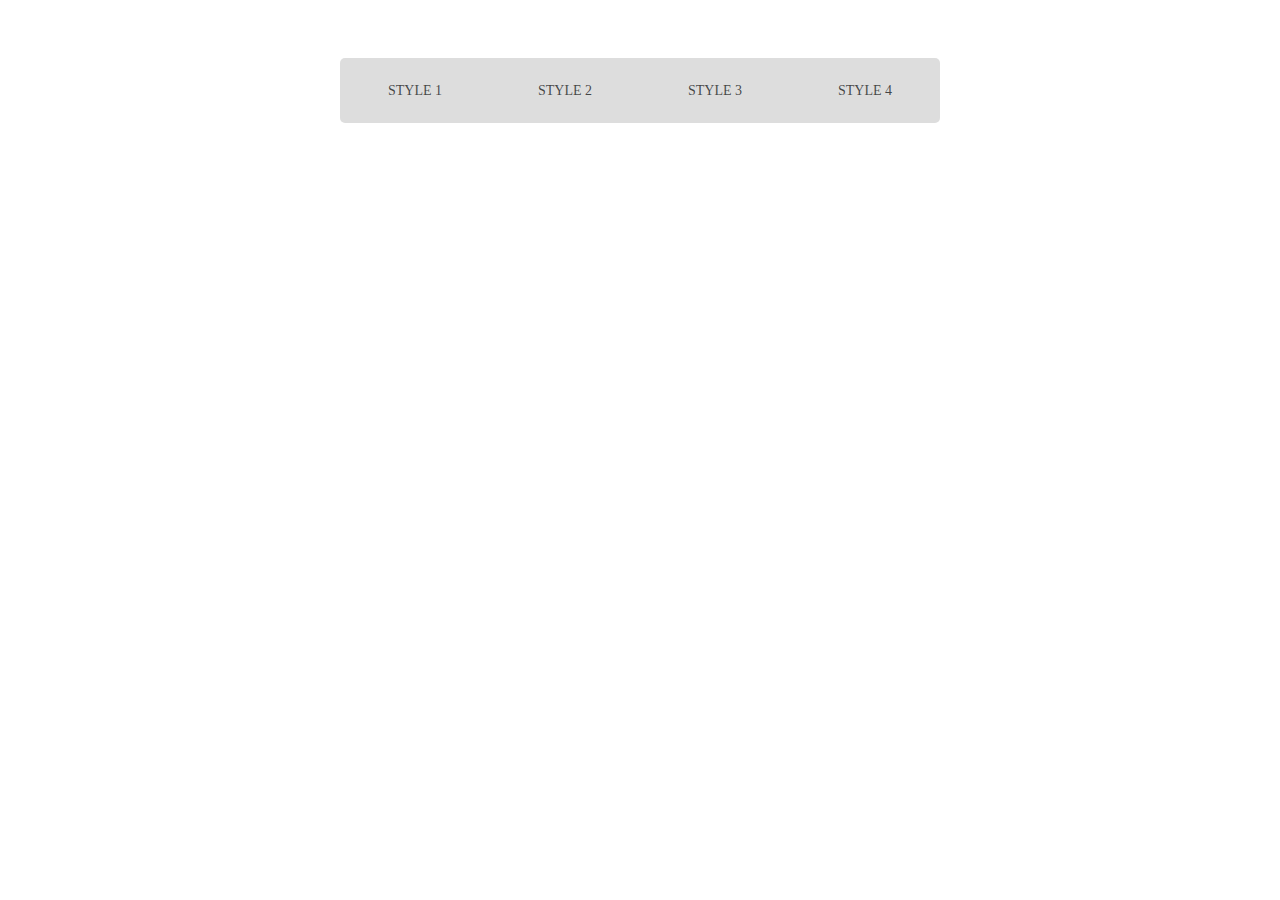
<file: Drop Down Menu/index.html>
<!DOCTYPE html>
<html lang="en">
<head>
    <meta charset="UTF-8">
    <link rel="stylesheet" href="style.css">
    <title>Document</title>
</head>
<body>
    <nav>
        <ul>
          <li>style 1
            <ul class="drop-menu menu-1">
              <li>uno</li>
              <li>dos</li>
              <li>tres</li>
              <li>cuatro</li>
              <li>cinco</li>
              <li>seis</li>
            </ul>
          </li>
          <li>style 2
            <ul class="drop-menu menu-2">
              <li>uno</li>
              <li>dos</li>
              <li>tres</li>
              <li>cuatro</li>
              <li>cinco</li>
              <li>seis</li>
            </ul>
          </li>
          <li>style 3
            <ul class="drop-menu menu-3">
              <li>uno</li>
              <li>dos</li>
              <li>tres</li>
              <li>cuatro</li>
              <li>cinco</li>
              <li>seis</li>
            </ul>
          </li>
          <li>style 4
            <ul class="drop-menu menu-4">
              <li>uno</li>
              <li>dos</li>
              <li>tres</li>
              <li>cuatro</li>
              <li>cinco</li>
              <li>seis</li>
            </ul>
          </li>
        </ul>
      </nav>
</body>
</html>
</file>
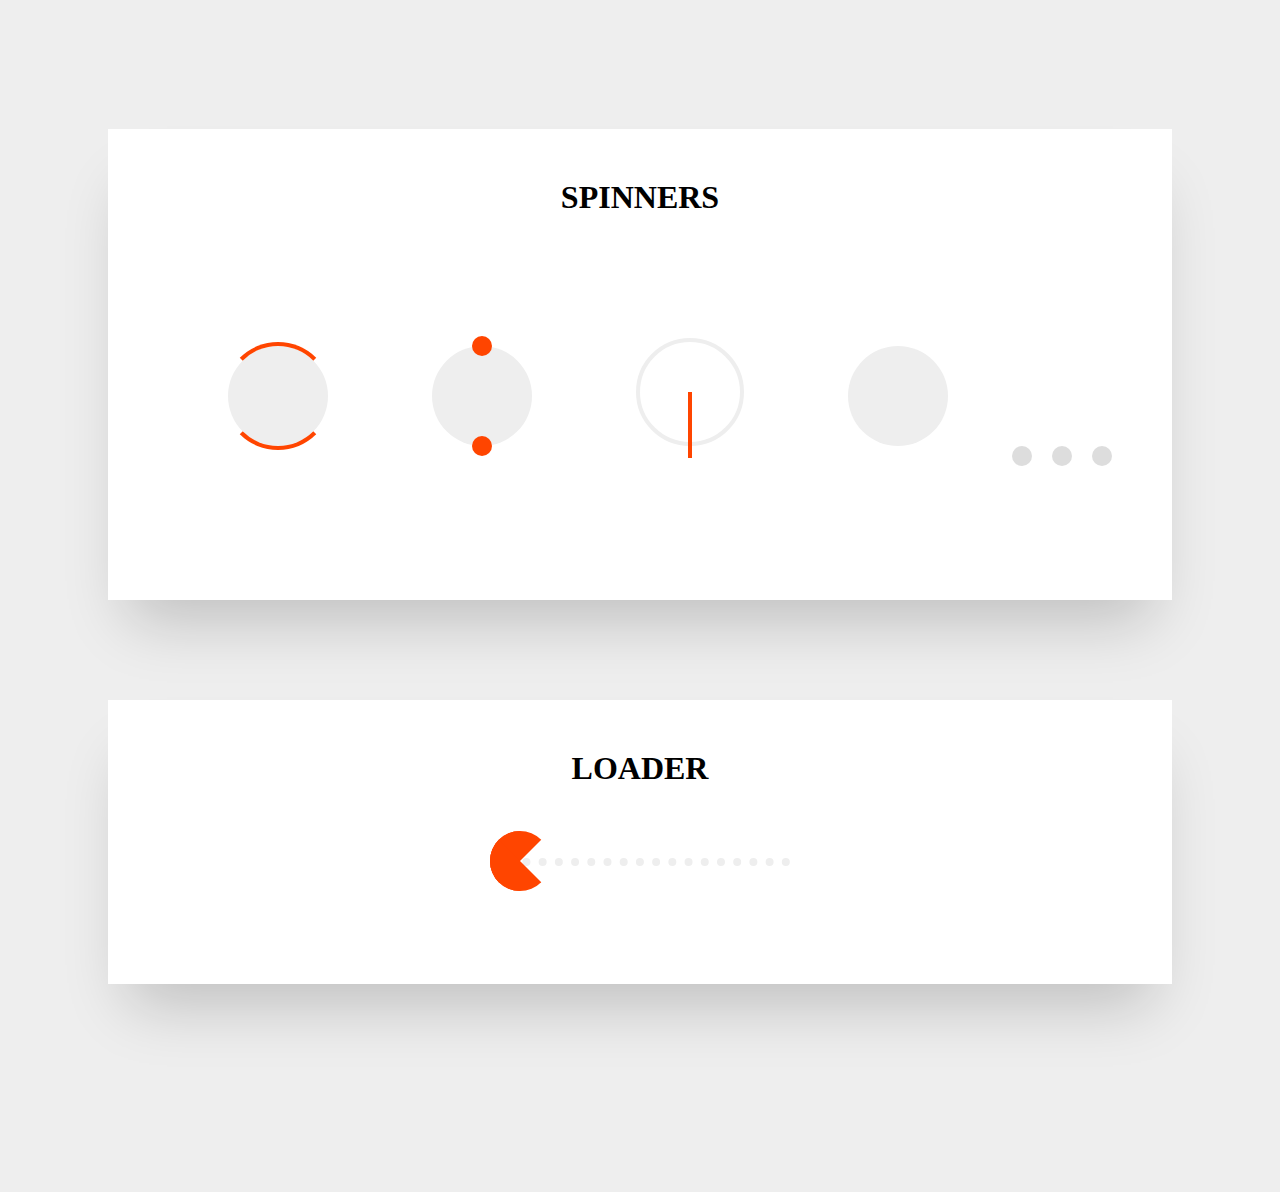
<file: Spinners, Loaders, Junk/index.html>
<!DOCTYPE html>
<html lang="en">
<head>
    <meta charset="UTF-8">
    <meta name="viewport" content="width=device-width, initial-scale=1.0">
    <meta http-equiv="X-UA-Compatible" content="ie=edge">
    <link rel="stylesheet" href="style.css">
    <title>Document</title>
</head>
<body>
    
<div class="wrap">
    <h1>SPINNERS</h1>
    <div class="spinner spinner-1"></div>
    <div class="spinner spinner-2"></div>
    <div class="spinner spinner-3"></div>
    <div class="spinner spinner-4"></div>
    <div class="spinner spinner-5"><span></span><span></span><span></span></div>
  </div>
  <div class="wrap">
    <h1>LOADER</h1>
    <div class="track">
      <div class="kurt">
        <div class="loader"></div>
      </div>
    </div>
  </div>
</body>
</html>
</file>
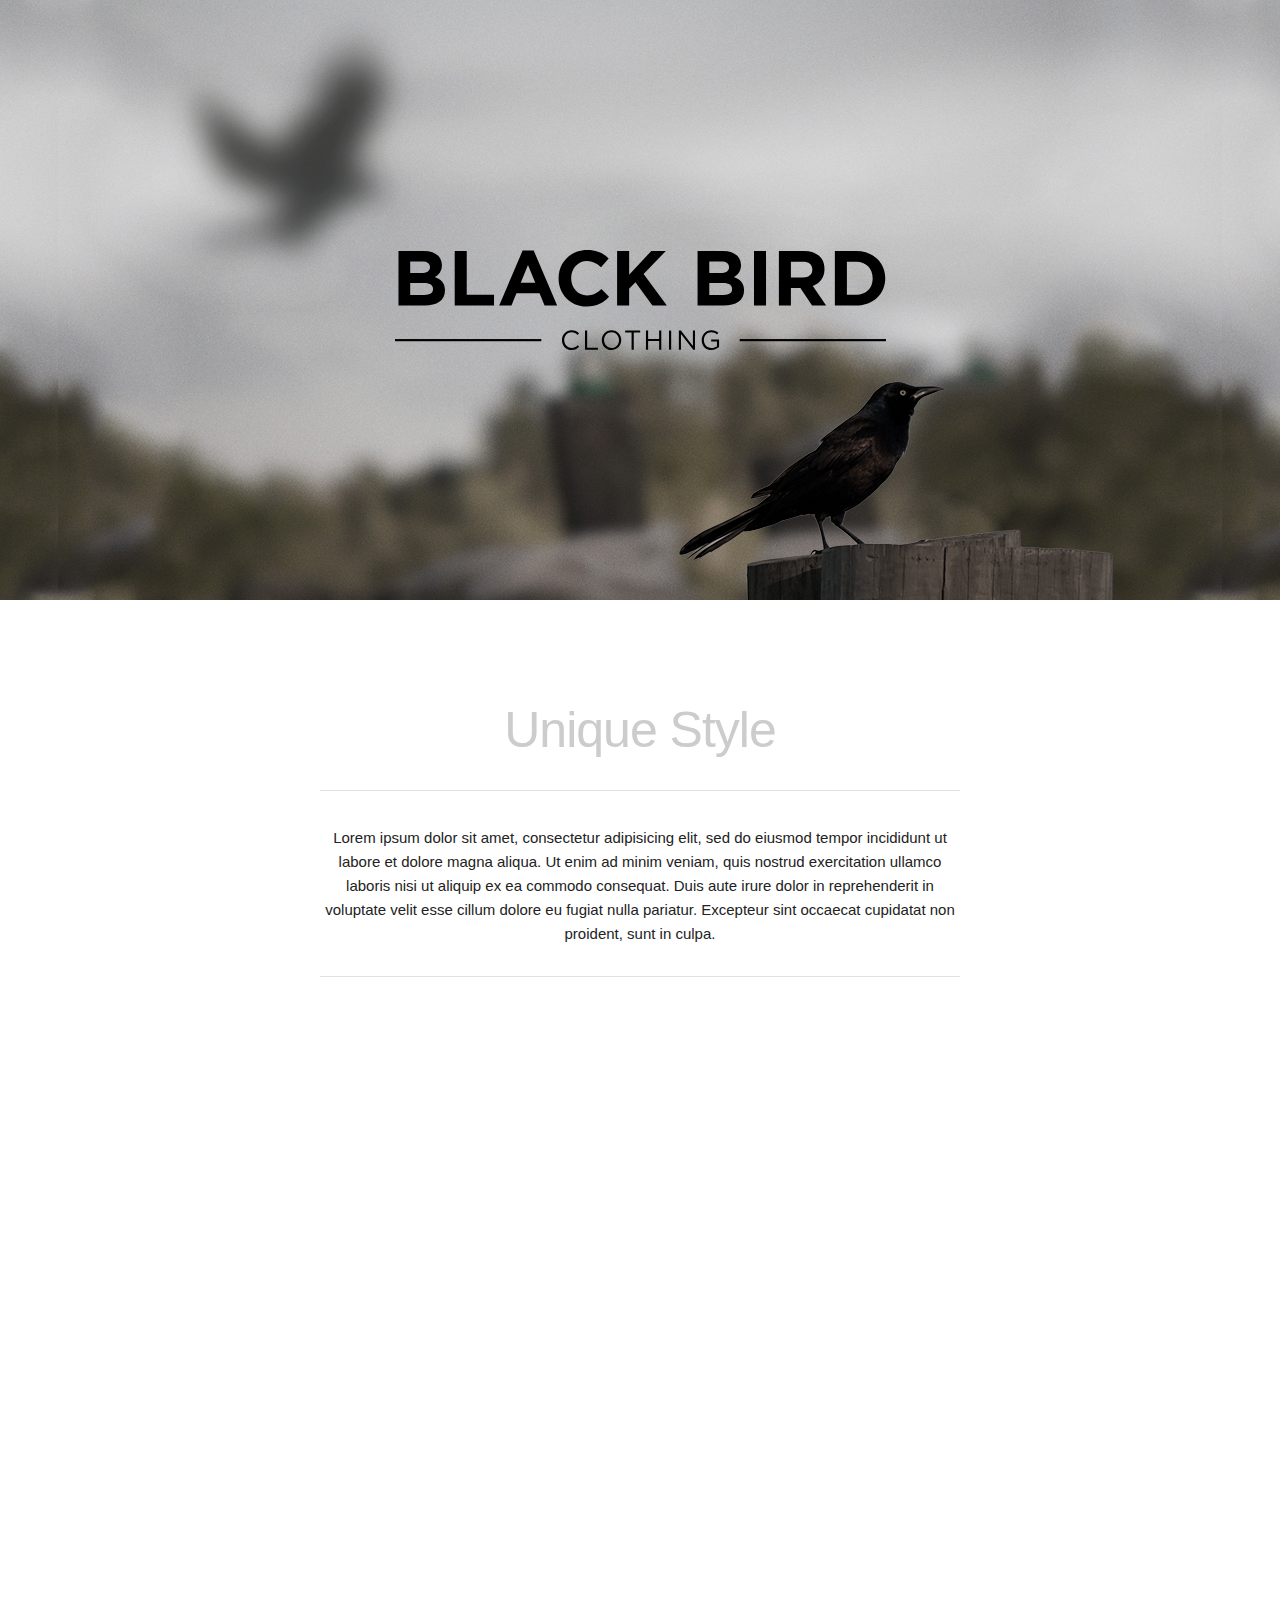
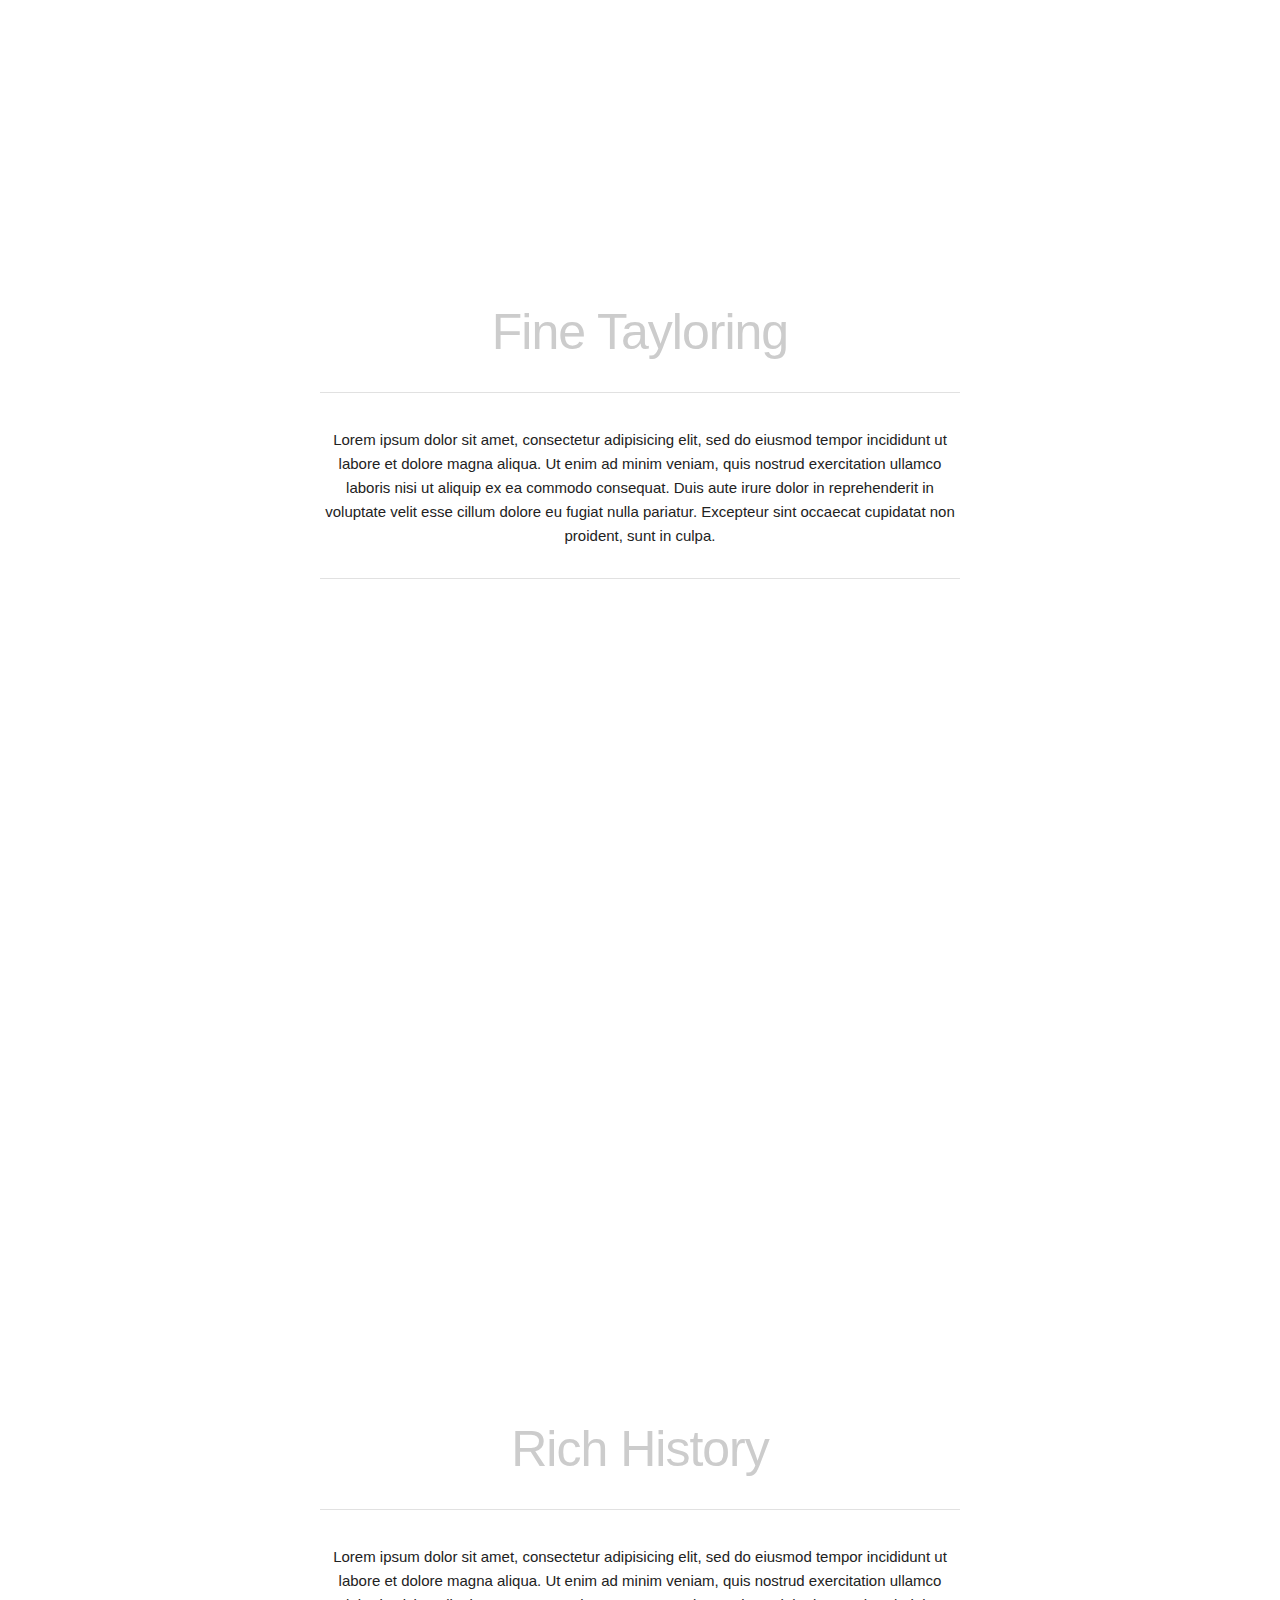
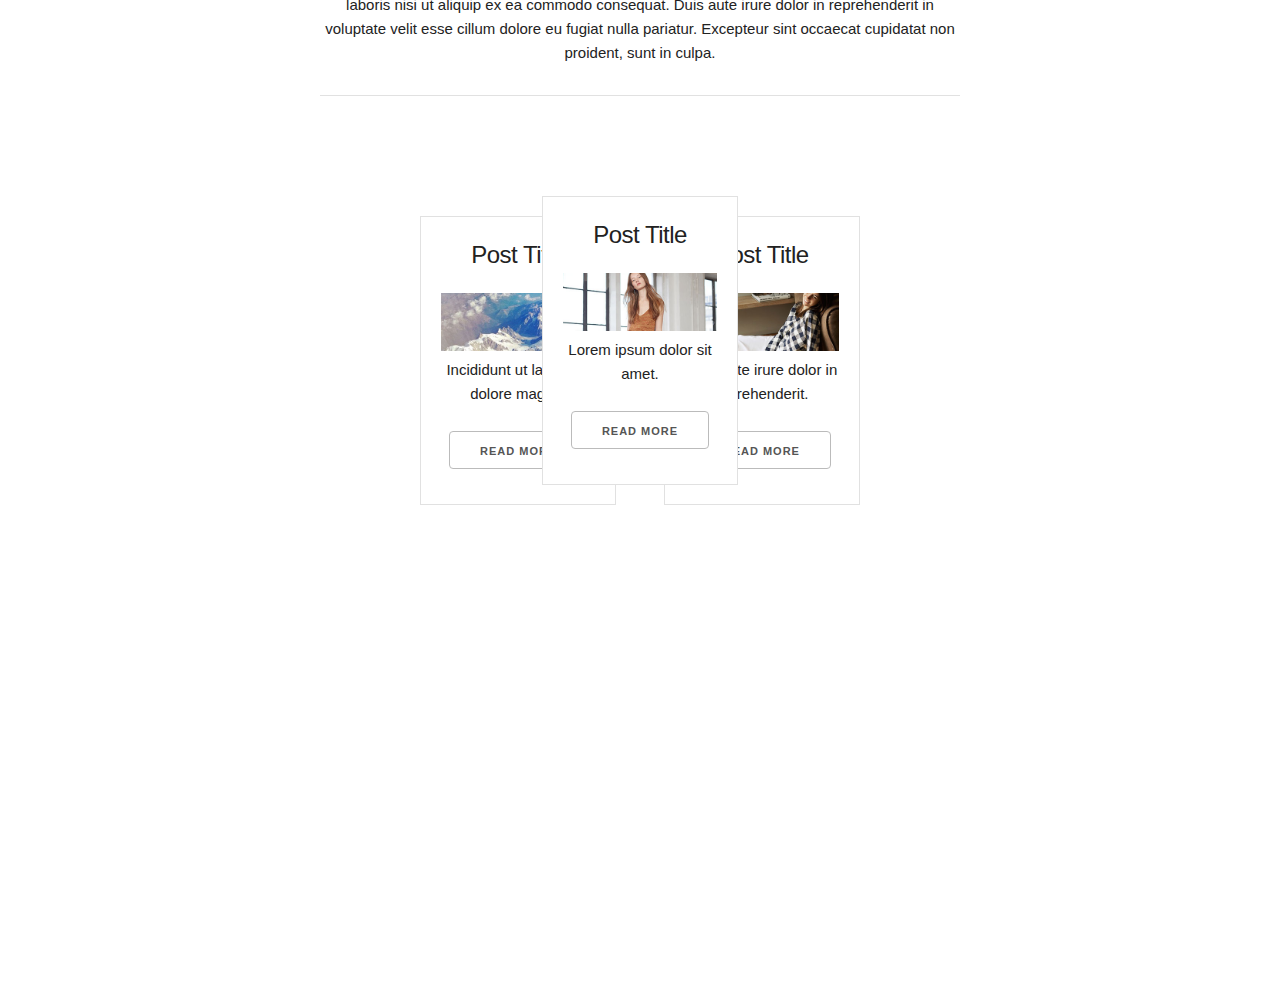
<file: Parallax-on-the-Web-DevTips--master/FINAL/index.html>
<!DOCTYPE html>
<html lang="en">
  <head>
    <meta charset="utf-8">
    <title>BlackBird Co.</title>
    <meta name="description" content="">
    <meta name="author" content="">
    <meta name="viewport" content="width=device-width, initial-scale=1">
    <link rel="stylesheet" href="css/style.css">
    <link rel="icon" type="image/png" href="images/favicon.png">
  </head>
  <body>
    <header class="bird-box">
      <div class="back-bird"></div>
      <div class="logo"></div>
      <div class="fore-bird"></div>
    </header>
    <section class="content">
      <article>
        <h1>Unique Style</h1>
        <hr>
        <p>Lorem ipsum dolor sit amet, consectetur adipisicing elit, sed do eiusmod tempor incididunt ut labore et dolore magna aliqua. Ut enim ad minim veniam, quis nostrud exercitation ullamco laboris nisi ut aliquip ex ea commodo consequat. Duis aute irure dolor in reprehenderit in voluptate velit esse cillum dolore eu fugiat nulla pariatur. Excepteur sint occaecat cupidatat non proident, sunt in culpa.</p>
        <hr>
        <div class="clothes-pics">
          <div class="row img-row">
            <figure class="columns four"><img src="images/model1.jpg">
              <figcaption>BlackBird Sweater - <strong>$135</strong></figcaption>
            </figure>
            <figure class="columns four"><img src="images/model2.jpg">
              <figcaption>BlackBird Trousers - <strong>$135</strong></figcaption>
            </figure>
            <figure class="columns four"><img src="images/model3.jpg">
              <figcaption>BlackBird Jacket - <strong>$135</strong></figcaption>
            </figure>
          </div>
          <div class="row img-row">
            <figure class="columns four"><img src="images/model2.jpg">
              <figcaption>BlackBird Trousers - <strong>$135</strong></figcaption>
            </figure>
            <figure class="columns four"><img src="images/model3.jpg">
              <figcaption>BlackBird Jacket - <strong>$135</strong></figcaption>
            </figure>
            <figure class="columns four"><img src="images/model1.jpg">
              <figcaption>BlackBird Sweater - <strong>$135</strong></figcaption>
            </figure>
          </div>
          <div class="row img-row">
            <figure class="columns four"><img src="images/model3.jpg">
              <figcaption>BlackBird Jacket - <strong>$135</strong></figcaption>
            </figure>
            <figure class="columns four"><img src="images/model1.jpg">
              <figcaption>BlackBird Sweater - <strong>$135</strong></figcaption>
            </figure>
            <figure class="columns four"><img src="images/model2.jpg">
              <figcaption>BlackBird Trousers - <strong>$135</strong></figcaption>
            </figure>
          </div>
        </div>
        <h1>Fine Tayloring</h1>
        <hr>
        <p>Lorem ipsum dolor sit amet, consectetur adipisicing elit, sed do eiusmod tempor incididunt ut labore et dolore magna aliqua. Ut enim ad minim veniam, quis nostrud exercitation ullamco laboris nisi ut aliquip ex ea commodo consequat. Duis aute irure dolor in reprehenderit in voluptate velit esse cillum dolore eu fugiat nulla pariatur. Excepteur sint occaecat cupidatat non proident, sunt in culpa.</p>
        <hr>
        <div class="large-window">
          <div class="window-tint">
            <div class="promo-text">Fall Suits<strong><span>from</span> $99</strong><a href="" class="window-cta">Shop Now</a></div>
          </div>
        </div>
        <h1>Rich History</h1>
        <hr>
        <p>Lorem ipsum dolor sit amet, consectetur adipisicing elit, sed do eiusmod tempor incididunt ut labore et dolore magna aliqua. Ut enim ad minim veniam, quis nostrud exercitation ullamco laboris nisi ut aliquip ex ea commodo consequat. Duis aute irure dolor in reprehenderit in voluptate velit esse cillum dolore eu fugiat nulla pariatur. Excepteur sint occaecat cupidatat non proident, sunt in culpa.</p>
        <hr>
        <div class="blog-posts row">
          <div class="post columns four post-1">
            <h5>Post Title</h5><img src="images/posts/one.jpg">
            <p>Incididunt ut labore et dolore magna.</p>
            <p><a href="" class="button">Read More</a></p>
          </div>
          <div class="post columns four post-2">
            <h5>Post Title</h5><img src="images/posts/two.jpg">
            <p>Lorem ipsum dolor sit amet.</p>
            <p><a href="" class="button">Read More</a></p>
          </div>
          <div class="post columns four post-3">
            <h5>Post Title</h5><img src="images/posts/three.jpg">
            <p>Duis aute irure dolor in reprehenderit.</p>
            <p><a href="" class="button">Read More</a></p>
          </div>
        </div>
      </article>
    </section>
    <footer>
      <div class="row footer-stuff">
        <div class="columns three"><strong>FIND US ON</strong>
          <ul>
            <li><a href="">Twitter</a></li>
            <li><a href="">Facebook</a></li>
            <li><a href="">Pinterest</a></li>
            <li><a href="">Instagram</a></li>
          </ul>
        </div>
        <div class="columns three"><strong>OTHER SHOPS</strong>
          <ul>
            <li><a href="">Red Robin</a></li>
            <li><a href="">Emerald Eagle</a></li>
            <li><a href="">Crimson Crane</a></li>
            <li><a href="">Auburn Abbot</a></li>
          </ul>
        </div>
        <div class="columns six">
          <p><strong>Sign Up for the newsletter</strong> Lorem ipsum dolor sit amet, consectetur adipisicing elit.</p>
          <form class="row">
            <div class="columns eight">
              <input type="email" placeholder="Your Email" class="u-full-width">
            </div>
            <div class="columns four">
              <input type="submit" class="button-primary">
            </div>
          </form>
        </div>
      </div>
    </footer>
    <script src="js/jquery-2.1.3.min.js"></script>
    <script src="js/functions.js"></script>
  </body>
</html>
</file>
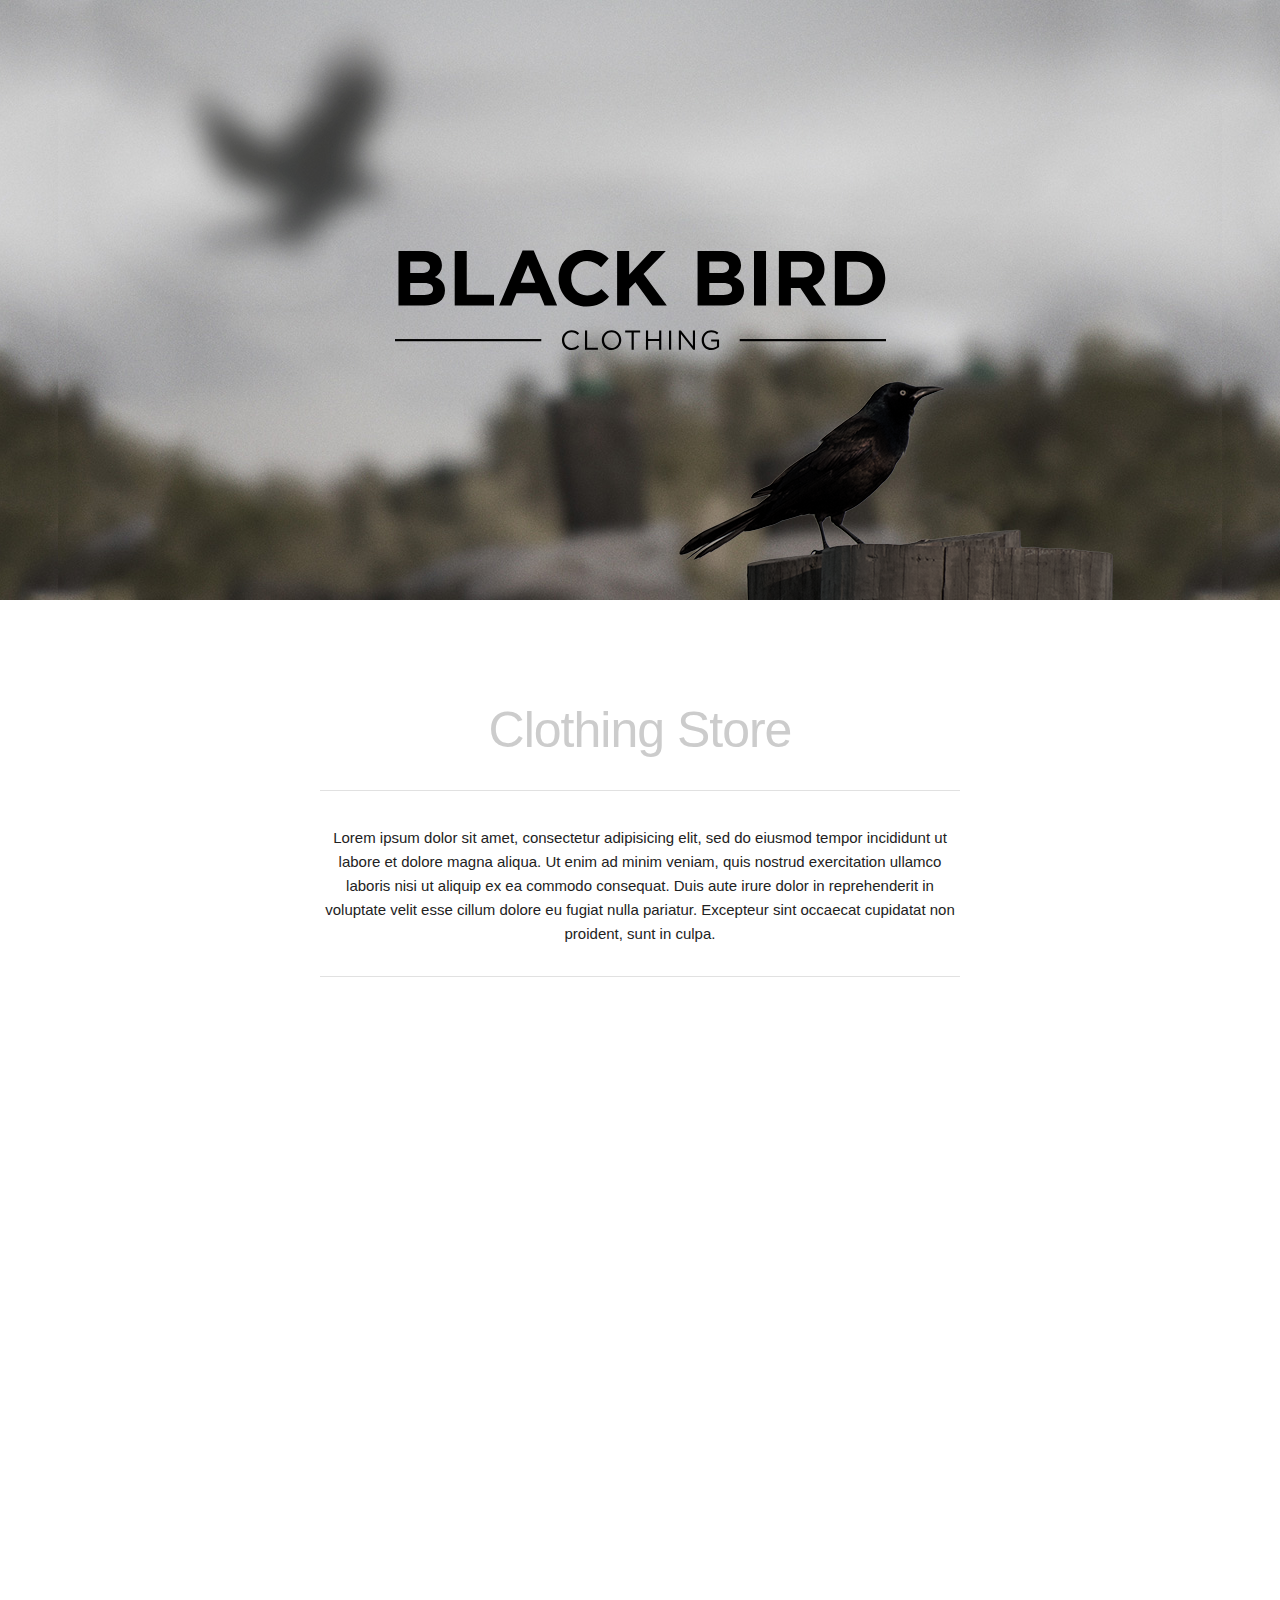
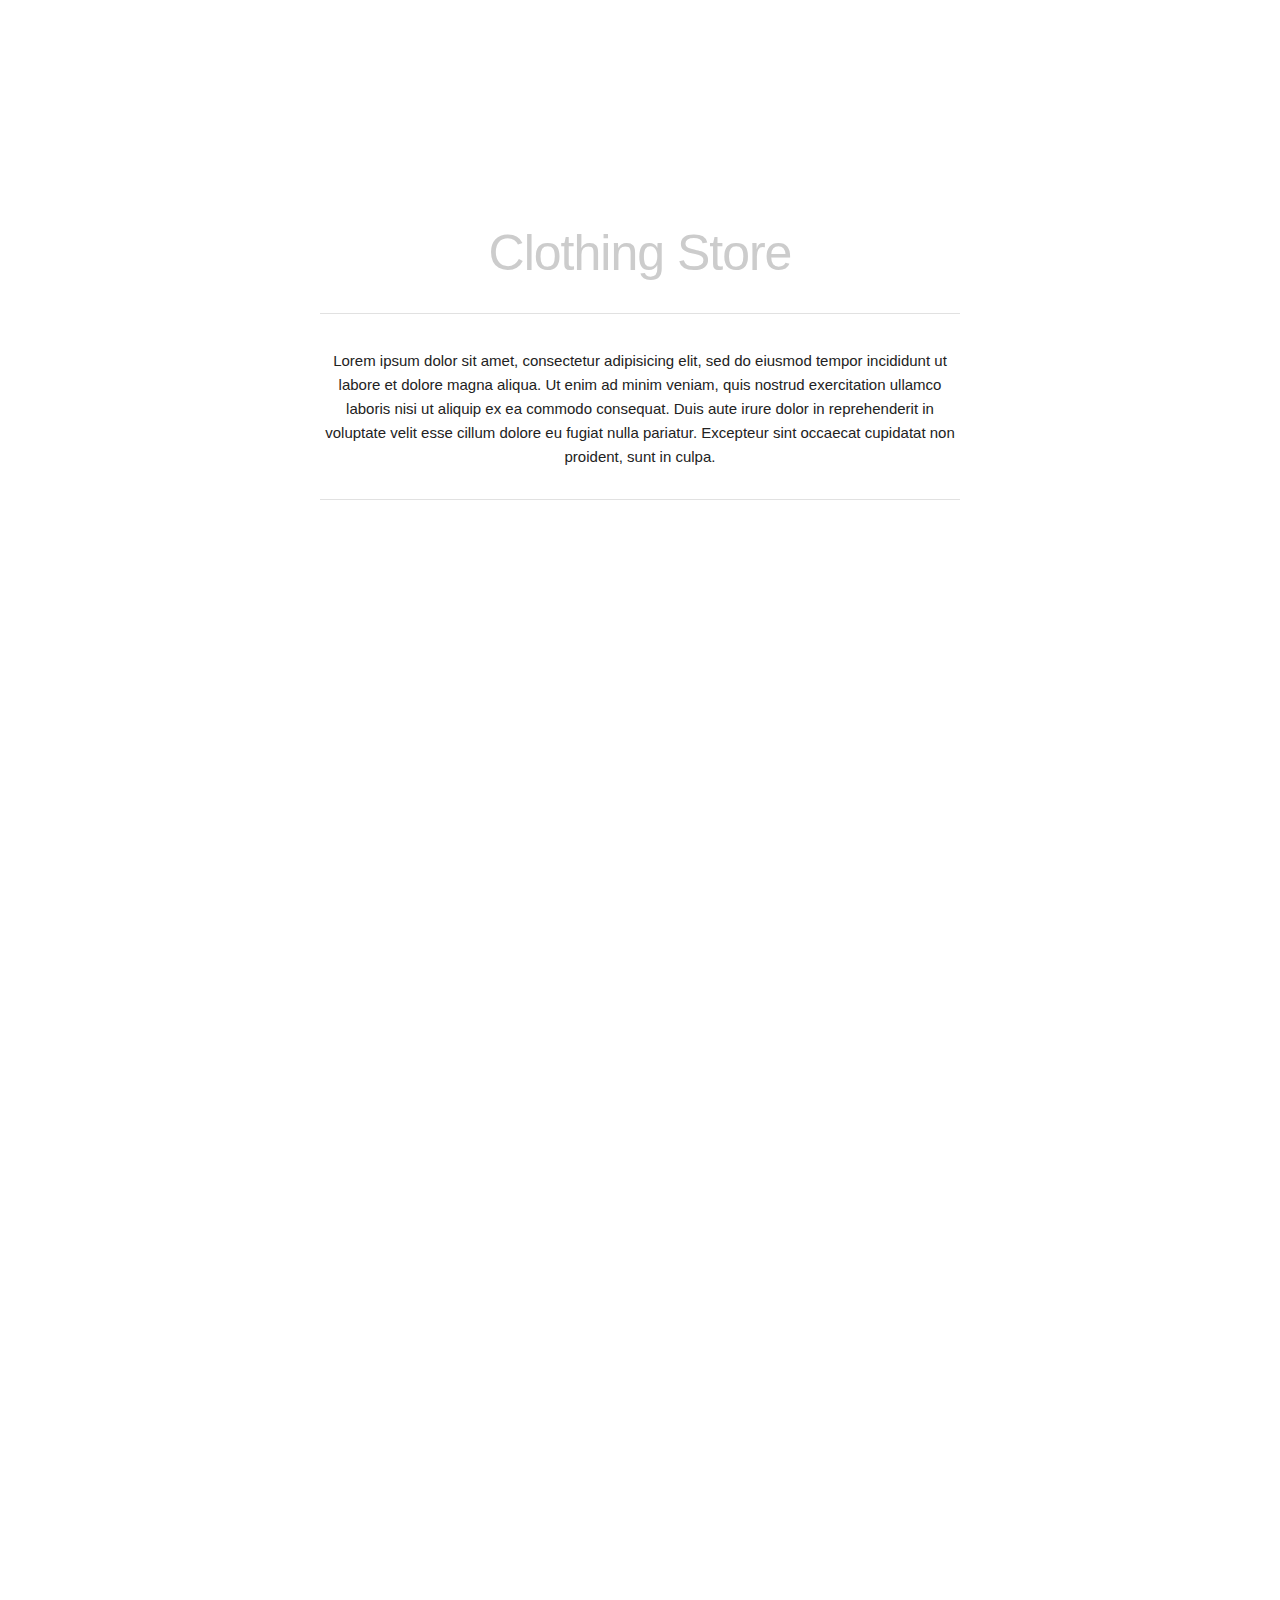
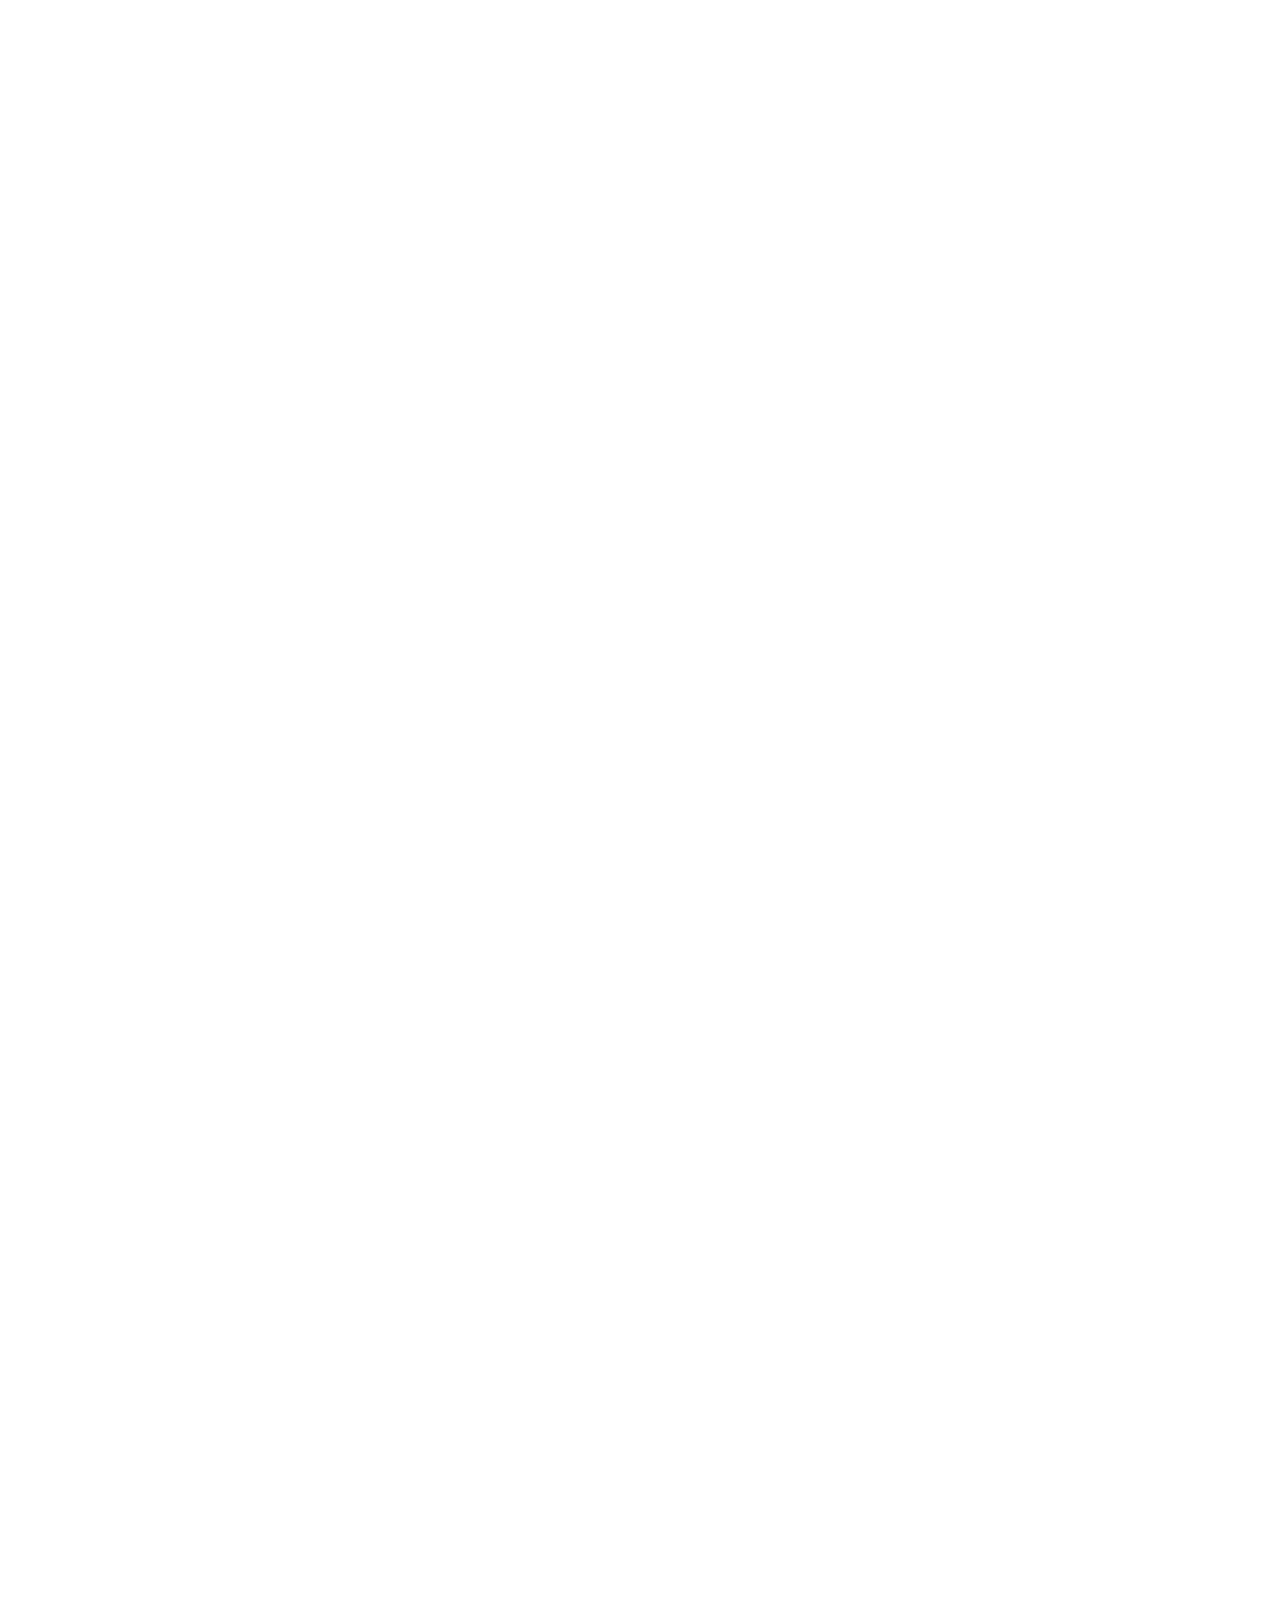
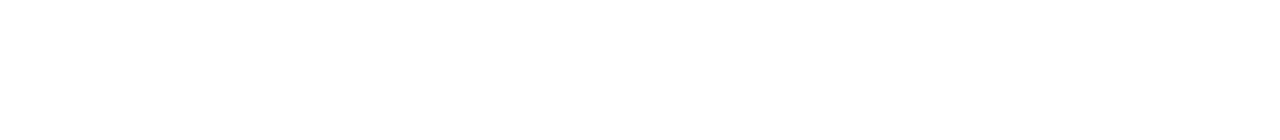
<file: Parallax-on-the-Web-DevTips--master/START/index.html>
<!DOCTYPE html>
<html lang="en">
  <head>
    <meta charset="UTF-8">
    <meta name="viewport" content="width=device-width, initial-scale=1.0">
    <meta http-equiv="X-UA-Compatible" content="ie=edge">
    <link rel="stylesheet" href="css/style.css">
    <title>Document</title>
  </head>
  <body>
    <header class="bird-box">
      <div class="back-bird"></div>
      <div class="logo"></div>
      <div class="fore-bird"></div>
    </header>
    <section class="content">
      <article>
        <h1>Clothing Store</h1>
        <hr>
        <p>Lorem ipsum dolor sit amet, consectetur adipisicing elit, sed do eiusmod tempor incididunt ut labore et dolore magna aliqua. Ut enim ad minim veniam, quis nostrud exercitation ullamco laboris nisi ut aliquip ex ea commodo consequat. Duis aute irure dolor in reprehenderit in voluptate velit esse cillum dolore eu fugiat nulla pariatur. Excepteur sint occaecat cupidatat non proident, sunt in culpa.</p>
        <hr>
        <div class="clothes-pics">
          <div class="row img-row">
            <figure class="columns four"><img src="images/model1.jpg"></figure>
            <figure class="columns four"><img src="images/model2.jpg"></figure>
            <figure class="columns four"><img src="images/model3.jpg"></figure>
          </div>
          <div class="row img-row">
            <figure class="columns four"><img src="images/model1.jpg"></figure>
            <figure class="columns four"><img src="images/model2.jpg"></figure>
            <figure class="columns four"><img src="images/model3.jpg"></figure>
          </div>
          <div class="row img-row">
            <figure class="columns four"><img src="images/model1.jpg"></figure>
            <figure class="columns four"><img src="images/model2.jpg"></figure>
            <figure class="columns four"><img src="images/model3.jpg"></figure>
          </div>
        </div>
        <h1>Clothing Store</h1>
        <hr>
        <p>Lorem ipsum dolor sit amet, consectetur adipisicing elit, sed do eiusmod tempor incididunt ut labore et dolore magna aliqua. Ut enim ad minim veniam, quis nostrud exercitation ullamco laboris nisi ut aliquip ex ea commodo consequat. Duis aute irure dolor in reprehenderit in voluptate velit esse cillum dolore eu fugiat nulla pariatur. Excepteur sint occaecat cupidatat non proident, sunt in culpa.</p>
        <hr>
        <div class="large-window"></div>
      </article>
      <div style="height: 2000px;"></div>
    </section>
    <script src="js/jquery-2.1.3.min.js"></script>
    <script src="js/functions.js"></script>
  </body>
</html>
</file>
<file: Drop Down Menu/style.css>
nav {
    padding: 50px;
    text-align: center;
  }
  nav > ul {
    list-style: none;
    padding: 0;
    margin: 0;
    display: inline-block;
    background: #ddd;
    border-radius: 5px;
  }
  nav > ul > li {
    float: left;
    width: 150px;
    height: 65px;
    line-height: 65px;
    position: relative;
    text-transform: uppercase;
    font-size: 14px;
    color: rgba(0, 0, 0, 0.7);
    cursor: pointer;
  }
  nav > ul > li:hover {
    background: #d5d5d5;
    border-radius: 5px;
  }
  
  ul.drop-menu {
    position: absolute;
    top: 100%;
    left: 0%;
    width: 100%;
    padding: 0;
  }
  ul.drop-menu li {
    background: #666;
    color: rgba(255, 255, 255, 0.7);
  }
  ul.drop-menu li:hover {
    background: #606060;
  }
  ul.drop-menu li:last-child {
    border-radius: 0px 0px 5px 5px;
  }
  
  ul.drop-menu li {
    display: none;
  }
  
  li:hover > ul.drop-menu li {
    display: block;
  }
  
  li:hover > ul.drop-menu.menu-1 {
    perspective: 1000px;
  }
  li:hover > ul.drop-menu.menu-1 li {
    opacity: 0;
  }
  li:hover > ul.drop-menu.menu-1 li:nth-child(1) {
    animation-name: menu1;
    animation-duration: 300ms;
    animation-delay: -150ms;
    animation-timing-function: ease-in-out;
    animation-fill-mode: forwards;
  }
  li:hover > ul.drop-menu.menu-1 li:nth-child(2) {
    animation-name: menu1;
    animation-duration: 300ms;
    animation-delay: 0ms;
    animation-timing-function: ease-in-out;
    animation-fill-mode: forwards;
  }
  li:hover > ul.drop-menu.menu-1 li:nth-child(3) {
    animation-name: menu1;
    animation-duration: 300ms;
    animation-delay: 150ms;
    animation-timing-function: ease-in-out;
    animation-fill-mode: forwards;
  }
  li:hover > ul.drop-menu.menu-1 li:nth-child(4) {
    animation-name: menu1;
    animation-duration: 300ms;
    animation-delay: 300ms;
    animation-timing-function: ease-in-out;
    animation-fill-mode: forwards;
  }
  li:hover > ul.drop-menu.menu-1 li:nth-child(5) {
    animation-name: menu1;
    animation-duration: 300ms;
    animation-delay: 450ms;
    animation-timing-function: ease-in-out;
    animation-fill-mode: forwards;
  }
  li:hover > ul.drop-menu.menu-1 li:nth-child(6) {
    animation-name: menu1;
    animation-duration: 300ms;
    animation-delay: 600ms;
    animation-timing-function: ease-in-out;
    animation-fill-mode: forwards;
  }
  @keyframes menu1 {
    0% {
      opacity: 0;
      transform: rotateY(-90deg) translateY(30px);
    }
    100% {
      opacity: 1;
      transform: rotateY(0deg) translateY(0px);
    }
  }
  li:hover > ul.drop-menu.menu-2 {
    perspective: 1000px;
  }
  li:hover > ul.drop-menu.menu-2 li {
    opacity: 0;
    transform-origin: top center;
  }
  li:hover > ul.drop-menu.menu-2 li:nth-child(1) {
    animation-name: menu2;
    animation-duration: 300ms;
    animation-delay: -150ms;
    animation-timing-function: ease-in-out;
    animation-fill-mode: forwards;
  }
  li:hover > ul.drop-menu.menu-2 li:nth-child(2) {
    animation-name: menu2;
    animation-duration: 300ms;
    animation-delay: 0ms;
    animation-timing-function: ease-in-out;
    animation-fill-mode: forwards;
  }
  li:hover > ul.drop-menu.menu-2 li:nth-child(3) {
    animation-name: menu2;
    animation-duration: 300ms;
    animation-delay: 150ms;
    animation-timing-function: ease-in-out;
    animation-fill-mode: forwards;
  }
  li:hover > ul.drop-menu.menu-2 li:nth-child(4) {
    animation-name: menu2;
    animation-duration: 300ms;
    animation-delay: 300ms;
    animation-timing-function: ease-in-out;
    animation-fill-mode: forwards;
  }
  li:hover > ul.drop-menu.menu-2 li:nth-child(5) {
    animation-name: menu2;
    animation-duration: 300ms;
    animation-delay: 450ms;
    animation-timing-function: ease-in-out;
    animation-fill-mode: forwards;
  }
  li:hover > ul.drop-menu.menu-2 li:nth-child(6) {
    animation-name: menu2;
    animation-duration: 300ms;
    animation-delay: 600ms;
    animation-timing-function: ease-in-out;
    animation-fill-mode: forwards;
  }
  @keyframes menu2 {
    0% {
      opacity: 0;
      transform: rotateX(-90deg);
    }
    30% {
      transform: rotateX(60deg);
    }
    100% {
      opacity: 1;
      transform: rotateY(0deg);
    }
  }
  li:hover > ul.drop-menu.menu-3 {
    perspective: 1000px;
  }
  li:hover > ul.drop-menu.menu-3 li {
    opacity: 0;
  }
  li:hover > ul.drop-menu.menu-3 li:nth-child(1) {
    animation-name: menu3;
    animation-duration: 300ms;
    animation-delay: -150ms;
    animation-timing-function: ease-in-out;
    animation-fill-mode: forwards;
  }
  li:hover > ul.drop-menu.menu-3 li:nth-child(2) {
    animation-name: menu3;
    animation-duration: 300ms;
    animation-delay: 0ms;
    animation-timing-function: ease-in-out;
    animation-fill-mode: forwards;
  }
  li:hover > ul.drop-menu.menu-3 li:nth-child(3) {
    animation-name: menu3;
    animation-duration: 300ms;
    animation-delay: 150ms;
    animation-timing-function: ease-in-out;
    animation-fill-mode: forwards;
  }
  li:hover > ul.drop-menu.menu-3 li:nth-child(4) {
    animation-name: menu3;
    animation-duration: 300ms;
    animation-delay: 300ms;
    animation-timing-function: ease-in-out;
    animation-fill-mode: forwards;
  }
  li:hover > ul.drop-menu.menu-3 li:nth-child(5) {
    animation-name: menu3;
    animation-duration: 300ms;
    animation-delay: 450ms;
    animation-timing-function: ease-in-out;
    animation-fill-mode: forwards;
  }
  li:hover > ul.drop-menu.menu-3 li:nth-child(6) {
    animation-name: menu3;
    animation-duration: 300ms;
    animation-delay: 600ms;
    animation-timing-function: ease-in-out;
    animation-fill-mode: forwards;
  }
  @keyframes menu3 {
    0% {
      opacity: 0;
      transform: scale(0.3) translateY(-60px);
    }
    80% {
      transform: scale(1.2) translateY(10px);
    }
    100% {
      transform: scale(1) translateY(0px);
      opacity: 1;
    }
  }
  li:hover > ul.drop-menu.menu-4 {
    perspective: 1000px;
  }
  li:hover > ul.drop-menu.menu-4 li {
    opacity: 0;
    transform-origin: top right;
  }
  li:hover > ul.drop-menu.menu-4 li:nth-child(1) {
    animation-name: menu4;
    animation-duration: 300ms;
    animation-delay: -150ms;
    animation-timing-function: ease-in-out;
    animation-fill-mode: forwards;
  }
  li:hover > ul.drop-menu.menu-4 li:nth-child(2) {
    animation-name: menu4;
    animation-duration: 300ms;
    animation-delay: 0ms;
    animation-timing-function: ease-in-out;
    animation-fill-mode: forwards;
  }
  li:hover > ul.drop-menu.menu-4 li:nth-child(3) {
    animation-name: menu4;
    animation-duration: 300ms;
    animation-delay: 150ms;
    animation-timing-function: ease-in-out;
    animation-fill-mode: forwards;
  }
  li:hover > ul.drop-menu.menu-4 li:nth-child(4) {
    animation-name: menu4;
    animation-duration: 300ms;
    animation-delay: 300ms;
    animation-timing-function: ease-in-out;
    animation-fill-mode: forwards;
  }
  li:hover > ul.drop-menu.menu-4 li:nth-child(5) {
    animation-name: menu4;
    animation-duration: 300ms;
    animation-delay: 450ms;
    animation-timing-function: ease-in-out;
    animation-fill-mode: forwards;
  }
  li:hover > ul.drop-menu.menu-4 li:nth-child(6) {
    animation-name: menu4;
    animation-duration: 300ms;
    animation-delay: 600ms;
    animation-timing-function: ease-in-out;
    animation-fill-mode: forwards;
  }
  @keyframes menu4 {
    0% {
      opacity: 0;
      transform: rotate(-30deg) translateX(30px);
    }
    100% {
      transform: rotate(0deg) translateX(0px);
      opacity: 1;
    }
  }
</file>
<file: Spinners, Loaders, Junk/style.css>
body {
    padding: 100px;
    background: #eee;
  }
  
  .wrap {
    text-align: center;
    vertical-align: middle;
    margin-bottom: 100px;
    background: white;
    padding-bottom: 100px;
    box-shadow: 0px 40px 60px -20px rgba(0, 0, 0, 0.2);
  }
  
  h1 {
    padding: 50px;
  }
  
  .spinner {
    width: 100px;
    height: 100px;
    background: #eee;
    border-radius: 50%;
    position: relative;
    margin: 50px;
    display: inline-block;
  }
  .spinner:after, .spinner:before {
    content: "";
    display: block;
    width: 100px;
    height: 100px;
    border-radius: 50%;
  }
  
  .spinner-1:after {
    position: absolute;
    top: -4px;
    left: -4px;
    border: 4px solid transparent;
    border-top-color: orangered;
    border-bottom-color: orangered;
    animation: spinny 1s linear infinite;
  }
  
  @keyframes spinny {
    0% {
      transform: rotate(0deg) scale(1);
    }
    50% {
      transform: rotate(45deg) scale(1.2);
    }
    100% {
      transform: rotate(360deg) scale(1);
    }
  }
  .spinner-2 {
    animation: spin 2s linear infinite;
  }
  .spinner-2:before, .spinner-2:after {
    height: 20px;
    width: 20px;
    background: orangered;
    position: absolute;
    top: -10px;
    left: 50%;
    margin-left: -10px;
    animation: bouncy 1s ease-in infinite;
  }
  .spinner-2:after {
    top: auto;
    bottom: -10px;
    animation: bouncy 0.5s ease-in infinite;
  }
  
  @keyframes bouncy {
    0%, 100% {
      transform: translateY(0px);
    }
    50% {
      transform: translateY(30px);
    }
  }
  @keyframes spin {
    0% {
      transform: rotate(0deg);
    }
    100% {
      transform: rotate(360deg);
    }
  }
  .spinner-3 {
    background: none;
    border: 4px solid #eee;
  }
  .spinner-3:after {
    width: 4px;
    height: 66px;
    background: orangered;
    border-radius: 0px;
    position: absolute;
    top: 50%;
    left: 50%;
    margin-left: -2px;
    transform-origin: top center;
    animation: spin 2s linear infinite;
  }
  
  .spinner-4:before, .spinner-4:after {
    position: absolute;
    top: 50%;
    left: 50%;
    margin-top: -50px;
    margin-left: -50px;
    background: orangered;
    animation: pulse 3s linear infinite;
    opacity: 0;
  }
  .spinner-4:after {
    animation: pulse 2s linear 2.3s infinite;
  }
  
  @keyframes pulse {
    0% {
      transform: scale(0);
      opacity: 1;
    }
    100% {
      transform: scale(1.3);
      opacity: 0;
    }
  }
  .spinner-5 {
    height: 0px;
    width: 0px;
  }
  .spinner-5 span {
    display: block;
    height: 20px;
    width: 20px;
    background: #ddd;
    border-radius: 50%;
    position: absolute;
    top: 0px;
  }
  .spinner-5 span:nth-child(1) {
    left: -40px;
    animation: bounce 1s ease-in-out infinite;
  }
  .spinner-5 span:nth-child(2) {
    animation: bounce 1s ease-in-out 0.33s infinite;
  }
  .spinner-5 span:nth-child(3) {
    left: 40px;
    animation: bounce 1s ease-in-out 0.66s infinite;
  }
  
  @keyframes bounce {
    0%, 75%, 100% {
      transform: translateY(0px);
    }
    25% {
      transform: translateY(-30px);
    }
  }
  .track {
    width: 300px;
    height: 0px;
    border-top: 8px dotted #eee;
    display: inline-block;
  }
  
  .kurt {
    animation: moveChomp 3s linear infinite;
    background: pink;
    width: 0px;
    height: 0px;
    position: relative;
    top: -15px;
  }
  
  .loader {
    background: none;
    display: inline-block;
    position: relative;
  }
  .loader:before, .loader:after {
    content: "";
    display: block;
    height: 0px;
    width: 0px;
    border: 30px solid orangered;
    border-radius: 50%;
    border-right-color: transparent;
    border-bottom-color: transparent;
    position: absolute;
    top: 50%;
    margin-top: -34px;
    animation: topchomp 1s ease-in-out infinite reverse;
  }
  .loader:after {
    border-color: orangered;
    border-top-color: transparent;
    border-right-color: transparent;
    animation: bottomchomp 1s ease-in-out infinite;
  }
</file>
<file: Parallax-on-the-Web-DevTips--master/FINAL/css/style.css>
@charset "UTF-8";
/*! normalize.css v3.0.2 | MIT License | git.io/normalize */
/**
 * 1. Set default font family to sans-serif.
 * 2. Prevent iOS text size adjust after orientation change, without disabling
 *    user zoom.
 */
html {
  font-family: sans-serif;
  /* 1 */
  -ms-text-size-adjust: 100%;
  /* 2 */
  -webkit-text-size-adjust: 100%;
  /* 2 */ }

/**
 * Remove default margin.
 */
body {
  margin: 0; }

/* HTML5 display definitions
   ========================================================================== */
/**
 * Correct `block` display not defined for any HTML5 element in IE 8/9.
 * Correct `block` display not defined for `details` or `summary` in IE 10/11
 * and Firefox.
 * Correct `block` display not defined for `main` in IE 11.
 */
article,
aside,
details,
figcaption,
figure,
footer,
header,
hgroup,
main,
menu,
nav,
section,
summary {
  display: block; }

/**
 * 1. Correct `inline-block` display not defined in IE 8/9.
 * 2. Normalize vertical alignment of `progress` in Chrome, Firefox, and Opera.
 */
audio,
canvas,
progress,
video {
  display: inline-block;
  /* 1 */
  vertical-align: baseline;
  /* 2 */ }

/**
 * Prevent modern browsers from displaying `audio` without controls.
 * Remove excess height in iOS 5 devices.
 */
audio:not([controls]) {
  display: none;
  height: 0; }

/**
 * Address `[hidden]` styling not present in IE 8/9/10.
 * Hide the `template` element in IE 8/9/11, Safari, and Firefox < 22.
 */
[hidden],
template {
  display: none; }

/* Links
   ========================================================================== */
/**
 * Remove the gray background color from active links in IE 10.
 */
a {
  background-color: transparent; }

/**
 * Improve readability when focused and also mouse hovered in all browsers.
 */
a:active,
a:hover {
  outline: 0; }

/* Text-level semantics
   ========================================================================== */
/**
 * Address styling not present in IE 8/9/10/11, Safari, and Chrome.
 */
abbr[title] {
  border-bottom: 1px dotted; }

/**
 * Address style set to `bolder` in Firefox 4+, Safari, and Chrome.
 */
b,
strong {
  font-weight: bold; }

/**
 * Address styling not present in Safari and Chrome.
 */
dfn {
  font-style: italic; }

/**
 * Address variable `h1` font-size and margin within `section` and `article`
 * contexts in Firefox 4+, Safari, and Chrome.
 */
h1 {
  font-size: 2em;
  margin: 0.67em 0; }

/**
 * Address styling not present in IE 8/9.
 */
mark {
  background: #ff0;
  color: #000; }

/**
 * Address inconsistent and variable font size in all browsers.
 */
small {
  font-size: 80%; }

/**
 * Prevent `sub` and `sup` affecting `line-height` in all browsers.
 */
sub,
sup {
  font-size: 75%;
  line-height: 0;
  position: relative;
  vertical-align: baseline; }

sup {
  top: -0.5em; }

sub {
  bottom: -0.25em; }

/* Embedded content
   ========================================================================== */
/**
 * Remove border when inside `a` element in IE 8/9/10.
 */
img {
  border: 0; }

/**
 * Correct overflow not hidden in IE 9/10/11.
 */
svg:not(:root) {
  overflow: hidden; }

/* Grouping content
   ========================================================================== */
/**
 * Address margin not present in IE 8/9 and Safari.
 */
figure {
  margin: 1em 40px; }

/**
 * Address differences between Firefox and other browsers.
 */
hr {
  -moz-box-sizing: content-box;
  box-sizing: content-box;
  height: 0; }

/**
 * Contain overflow in all browsers.
 */
pre {
  overflow: auto; }

/**
 * Address odd `em`-unit font size rendering in all browsers.
 */
code,
kbd,
pre,
samp {
  font-family: monospace, monospace;
  font-size: 1em; }

/* Forms
   ========================================================================== */
/**
 * Known limitation: by default, Chrome and Safari on OS X allow very limited
 * styling of `select`, unless a `border` property is set.
 */
/**
 * 1. Correct color not being inherited.
 *    Known issue: affects color of disabled elements.
 * 2. Correct font properties not being inherited.
 * 3. Address margins set differently in Firefox 4+, Safari, and Chrome.
 */
button,
input,
optgroup,
select,
textarea {
  color: inherit;
  /* 1 */
  font: inherit;
  /* 2 */
  margin: 0;
  /* 3 */ }

/**
 * Address `overflow` set to `hidden` in IE 8/9/10/11.
 */
button {
  overflow: visible; }

/**
 * Address inconsistent `text-transform` inheritance for `button` and `select`.
 * All other form control elements do not inherit `text-transform` values.
 * Correct `button` style inheritance in Firefox, IE 8/9/10/11, and Opera.
 * Correct `select` style inheritance in Firefox.
 */
button,
select {
  text-transform: none; }

/**
 * 1. Avoid the WebKit bug in Android 4.0.* where (2) destroys native `audio`
 *    and `video` controls.
 * 2. Correct inability to style clickable `input` types in iOS.
 * 3. Improve usability and consistency of cursor style between image-type
 *    `input` and others.
 */
button,
html input[type="button"],
input[type="reset"],
input[type="submit"] {
  -webkit-appearance: button;
  /* 2 */
  cursor: pointer;
  /* 3 */ }

/**
 * Re-set default cursor for disabled elements.
 */
button[disabled],
html input[disabled] {
  cursor: default; }

/**
 * Remove inner padding and border in Firefox 4+.
 */
button::-moz-focus-inner,
input::-moz-focus-inner {
  border: 0;
  padding: 0; }

/**
 * Address Firefox 4+ setting `line-height` on `input` using `!important` in
 * the UA stylesheet.
 */
input {
  line-height: normal; }

/**
 * It's recommended that you don't attempt to style these elements.
 * Firefox's implementation doesn't respect box-sizing, padding, or width.
 *
 * 1. Address box sizing set to `content-box` in IE 8/9/10.
 * 2. Remove excess padding in IE 8/9/10.
 */
input[type="checkbox"],
input[type="radio"] {
  box-sizing: border-box;
  /* 1 */
  padding: 0;
  /* 2 */ }

/**
 * Fix the cursor style for Chrome's increment/decrement buttons. For certain
 * `font-size` values of the `input`, it causes the cursor style of the
 * decrement button to change from `default` to `text`.
 */
input[type="number"]::-webkit-inner-spin-button,
input[type="number"]::-webkit-outer-spin-button {
  height: auto; }

/**
 * 1. Address `appearance` set to `searchfield` in Safari and Chrome.
 * 2. Address `box-sizing` set to `border-box` in Safari and Chrome
 *    (include `-moz` to future-proof).
 */
input[type="search"] {
  -webkit-appearance: textfield;
  /* 1 */
  -moz-box-sizing: content-box;
  -webkit-box-sizing: content-box;
  /* 2 */
  box-sizing: content-box; }

/**
 * Remove inner padding and search cancel button in Safari and Chrome on OS X.
 * Safari (but not Chrome) clips the cancel button when the search input has
 * padding (and `textfield` appearance).
 */
input[type="search"]::-webkit-search-cancel-button,
input[type="search"]::-webkit-search-decoration {
  -webkit-appearance: none; }

/**
 * Define consistent border, margin, and padding.
 */
fieldset {
  border: 1px solid #c0c0c0;
  margin: 0 2px;
  padding: 0.35em 0.625em 0.75em; }

/**
 * 1. Correct `color` not being inherited in IE 8/9/10/11.
 * 2. Remove padding so people aren't caught out if they zero out fieldsets.
 */
legend {
  border: 0;
  /* 1 */
  padding: 0;
  /* 2 */ }

/**
 * Remove default vertical scrollbar in IE 8/9/10/11.
 */
textarea {
  overflow: auto; }

/**
 * Don't inherit the `font-weight` (applied by a rule above).
 * NOTE: the default cannot safely be changed in Chrome and Safari on OS X.
 */
optgroup {
  font-weight: bold; }

/* Tables
   ========================================================================== */
/**
 * Remove most spacing between table cells.
 */
table {
  border-collapse: collapse;
  border-spacing: 0; }

td,
th {
  padding: 0; }

/*
* Skeleton V2.0.4
* Copyright 2014, Dave Gamache
* www.getskeleton.com
* Free to use under the MIT license.
* http://www.opensource.org/licenses/mit-license.php
* 12/29/2014
*/
/* Table of contents
––––––––––––––––––––––––––––––––––––––––––––––––––
- Grid
- Base Styles
- Typography
- Links
- Buttons
- Forms
- Lists
- Code
- Tables
- Spacing
- Utilities
- Clearing
- Media Queries
*/
/* Grid
–––––––––––––––––––––––––––––––––––––––––––––––––– */
.container {
  position: relative;
  width: 100%;
  max-width: 960px;
  margin: 0 auto;
  padding: 0 20px;
  box-sizing: border-box; }

.column,
.columns {
  width: 100%;
  float: left;
  box-sizing: border-box; }

/* For devices larger than 400px */
@media (min-width: 400px) {
  .container {
    width: 85%;
    padding: 0; } }
/* For devices larger than 550px */
@media (min-width: 550px) {
  .container {
    width: 80%; }

  .column,
  .columns {
    margin-left: 4%; }

  .column:first-child,
  .columns:first-child {
    margin-left: 0; }

  .one.column,
  .one.columns {
    width: 4.66666666667%; }

  .two.columns {
    width: 13.3333333333%; }

  .three.columns {
    width: 22%; }

  .four.columns {
    width: 30.6666666667%; }

  .five.columns {
    width: 39.3333333333%; }

  .six.columns {
    width: 48%; }

  .seven.columns {
    width: 56.6666666667%; }

  .eight.columns {
    width: 65.3333333333%; }

  .nine.columns {
    width: 74.0%; }

  .ten.columns {
    width: 82.6666666667%; }

  .eleven.columns {
    width: 91.3333333333%; }

  .twelve.columns {
    width: 100%;
    margin-left: 0; }

  .one-third.column {
    width: 30.6666666667%; }

  .two-thirds.column {
    width: 65.3333333333%; }

  .one-half.column {
    width: 48%; }

  /* Offsets */
  .offset-by-one.column,
  .offset-by-one.columns {
    margin-left: 8.66666666667%; }

  .offset-by-two.column,
  .offset-by-two.columns {
    margin-left: 17.3333333333%; }

  .offset-by-three.column,
  .offset-by-three.columns {
    margin-left: 26%; }

  .offset-by-four.column,
  .offset-by-four.columns {
    margin-left: 34.6666666667%; }

  .offset-by-five.column,
  .offset-by-five.columns {
    margin-left: 43.3333333333%; }

  .offset-by-six.column,
  .offset-by-six.columns {
    margin-left: 52%; }

  .offset-by-seven.column,
  .offset-by-seven.columns {
    margin-left: 60.6666666667%; }

  .offset-by-eight.column,
  .offset-by-eight.columns {
    margin-left: 69.3333333333%; }

  .offset-by-nine.column,
  .offset-by-nine.columns {
    margin-left: 78.0%; }

  .offset-by-ten.column,
  .offset-by-ten.columns {
    margin-left: 86.6666666667%; }

  .offset-by-eleven.column,
  .offset-by-eleven.columns {
    margin-left: 95.3333333333%; }

  .offset-by-one-third.column,
  .offset-by-one-third.columns {
    margin-left: 34.6666666667%; }

  .offset-by-two-thirds.column,
  .offset-by-two-thirds.columns {
    margin-left: 69.3333333333%; }

  .offset-by-one-half.column,
  .offset-by-one-half.columns {
    margin-left: 52%; } }
/* Base Styles
–––––––––––––––––––––––––––––––––––––––––––––––––– */
/* NOTE
html is set to 62.5% so that all the REM measurements throughout Skeleton
are based on 10px sizing. So basically 1.5rem = 15px :) */
html {
  font-size: 62.5%; }

body {
  font-size: 1.5em;
  /* currently ems cause chrome bug misinterpreting rems on body element */
  line-height: 1.6;
  font-weight: 400;
  font-family: "Raleway", "HelveticaNeue", "Helvetica Neue", Helvetica, Arial, sans-serif;
  color: #222; }

/* Typography
–––––––––––––––––––––––––––––––––––––––––––––––––– */
h1, h2, h3, h4, h5, h6 {
  margin-top: 0;
  margin-bottom: 2rem;
  font-weight: 300; }

h1 {
  font-size: 4.0rem;
  line-height: 1.2;
  letter-spacing: -.1rem; }

h2 {
  font-size: 3.6rem;
  line-height: 1.25;
  letter-spacing: -.1rem; }

h3 {
  font-size: 3.0rem;
  line-height: 1.3;
  letter-spacing: -.1rem; }

h4 {
  font-size: 2.4rem;
  line-height: 1.35;
  letter-spacing: -.08rem; }

h5 {
  font-size: 1.8rem;
  line-height: 1.5;
  letter-spacing: -.05rem; }

h6 {
  font-size: 1.5rem;
  line-height: 1.6;
  letter-spacing: 0; }

/* Larger than phablet */
@media (min-width: 550px) {
  h1 {
    font-size: 5.0rem; }

  h2 {
    font-size: 4.2rem; }

  h3 {
    font-size: 3.6rem; }

  h4 {
    font-size: 3.0rem; }

  h5 {
    font-size: 2.4rem; }

  h6 {
    font-size: 1.5rem; } }
p {
  margin-top: 0; }

/* Links
–––––––––––––––––––––––––––––––––––––––––––––––––– */
a {
  color: #1EAEDB; }

a:hover {
  color: #0FA0CE; }

/* Buttons
–––––––––––––––––––––––––––––––––––––––––––––––––– */
.button,
button,
input[type="submit"],
input[type="reset"],
input[type="button"] {
  display: inline-block;
  height: 38px;
  padding: 0 30px;
  color: #555;
  text-align: center;
  font-size: 11px;
  font-weight: 600;
  line-height: 38px;
  letter-spacing: .1rem;
  text-transform: uppercase;
  text-decoration: none;
  white-space: nowrap;
  background-color: transparent;
  border-radius: 4px;
  border: 1px solid #bbb;
  cursor: pointer;
  box-sizing: border-box; }

.button:hover,
button:hover,
input[type="submit"]:hover,
input[type="reset"]:hover,
input[type="button"]:hover,
.button:focus,
button:focus,
input[type="submit"]:focus,
input[type="reset"]:focus,
input[type="button"]:focus {
  color: #333;
  border-color: #888;
  outline: 0; }

.button.button-primary,
button.button-primary,
input[type="submit"].button-primary,
input[type="reset"].button-primary,
input[type="button"].button-primary {
  color: #FFF;
  background-color: #33C3F0;
  border-color: #33C3F0; }

.button.button-primary:hover,
button.button-primary:hover,
input[type="submit"].button-primary:hover,
input[type="reset"].button-primary:hover,
input[type="button"].button-primary:hover,
.button.button-primary:focus,
button.button-primary:focus,
input[type="submit"].button-primary:focus,
input[type="reset"].button-primary:focus,
input[type="button"].button-primary:focus {
  color: #FFF;
  background-color: #1EAEDB;
  border-color: #1EAEDB; }

/* Forms
–––––––––––––––––––––––––––––––––––––––––––––––––– */
input[type="email"],
input[type="number"],
input[type="search"],
input[type="text"],
input[type="tel"],
input[type="url"],
input[type="password"],
textarea,
select {
  height: 38px;
  padding: 6px 10px;
  /* The 6px vertically centers text on FF, ignored by Webkit */
  background-color: #fff;
  border: 1px solid #D1D1D1;
  border-radius: 4px;
  box-shadow: none;
  box-sizing: border-box; }

/* Removes awkward default styles on some inputs for iOS */
input[type="email"],
input[type="number"],
input[type="search"],
input[type="text"],
input[type="tel"],
input[type="url"],
input[type="password"],
textarea {
  -webkit-appearance: none;
  -moz-appearance: none;
  appearance: none; }

textarea {
  min-height: 65px;
  padding-top: 6px;
  padding-bottom: 6px; }

input[type="email"]:focus,
input[type="number"]:focus,
input[type="search"]:focus,
input[type="text"]:focus,
input[type="tel"]:focus,
input[type="url"]:focus,
input[type="password"]:focus,
textarea:focus,
select:focus {
  border: 1px solid #33C3F0;
  outline: 0; }

label,
legend {
  display: block;
  margin-bottom: .5rem;
  font-weight: 600; }

fieldset {
  padding: 0;
  border-width: 0; }

input[type="checkbox"],
input[type="radio"] {
  display: inline; }

label > .label-body {
  display: inline-block;
  margin-left: .5rem;
  font-weight: normal; }

/* Lists
–––––––––––––––––––––––––––––––––––––––––––––––––– */
ul {
  list-style: circle inside; }

ol {
  list-style: decimal inside; }

ol, ul {
  padding-left: 0;
  margin-top: 0; }

ul ul,
ul ol,
ol ol,
ol ul {
  margin: 1.5rem 0 1.5rem 3rem;
  font-size: 90%; }

li {
  margin-bottom: 1rem; }

/* Code
–––––––––––––––––––––––––––––––––––––––––––––––––– */
code {
  padding: .2rem .5rem;
  margin: 0 .2rem;
  font-size: 90%;
  white-space: nowrap;
  background: #F1F1F1;
  border: 1px solid #E1E1E1;
  border-radius: 4px; }

pre > code {
  display: block;
  padding: 1rem 1.5rem;
  white-space: pre; }

/* Tables
–––––––––––––––––––––––––––––––––––––––––––––––––– */
th,
td {
  padding: 12px 15px;
  text-align: left;
  border-bottom: 1px solid #E1E1E1; }

th:first-child,
td:first-child {
  padding-left: 0; }

th:last-child,
td:last-child {
  padding-right: 0; }

/* Spacing
–––––––––––––––––––––––––––––––––––––––––––––––––– */
button,
.button {
  margin-bottom: 1rem; }

input,
textarea,
select,
fieldset {
  margin-bottom: 1.5rem; }

pre,
blockquote,
dl,
figure,
table,
p,
ul,
ol,
form {
  margin-bottom: 2.5rem; }

/* Utilities
–––––––––––––––––––––––––––––––––––––––––––––––––– */
.u-full-width {
  width: 100%;
  box-sizing: border-box; }

.u-max-full-width {
  max-width: 100%;
  box-sizing: border-box; }

.u-pull-right {
  float: right; }

.u-pull-left {
  float: left; }

/* Misc
–––––––––––––––––––––––––––––––––––––––––––––––––– */
hr {
  margin-top: 3rem;
  margin-bottom: 3.5rem;
  border-width: 0;
  border-top: 1px solid #E1E1E1; }

/* Clearing
–––––––––––––––––––––––––––––––––––––––––––––––––– */
/* Self Clearing Goodness */
.container:after,
.row:after,
.u-cf {
  content: "";
  display: table;
  clear: both; }

/* Media Queries
–––––––––––––––––––––––––––––––––––––––––––––––––– */
/*
Note: The best way to structure the use of media queries is to create the queries
near the relevant code. For example, if you wanted to change the styles for buttons
on small devices, paste the mobile query code up in the buttons section and style it
there.
*/
/* Larger than mobile */
/* Larger than phablet (also point when grid becomes active) */
/* Larger than tablet */
/* Larger than desktop */
/* Larger than Desktop HD */
body {
  font-family: "Open Sans", sans-serif; }

h1 {
  color: #ccc;
  weight: 300; }

figure {
  margin: auto; }

.content {
  position: relative;
  background: white;
  margin-bottom: 400px;
  overflow: hidden; }
  .content article {
    padding: 100px 0;
    max-width: 640px;
    margin: 0 auto;
    text-align: center; }

img {
  max-width: 100%; }

.bird-box {
  position: relative;
  height: 600px;
  background-image: url(../images/bird-bg.jpg);
  background-size: auto 600px;
  background-position: top center;
  background-attachment: fixed;
  overflow: hidden; }

.logo {
  height: 100px;
  width: 100%;
  background-image: url(../images/black-bird-logo.svg);
  background-position: center;
  background-repeat: no-repeat;
  position: absolute;
  top: 50%;
  margin-top: -50px; }

.fore-bird {
  width: 960px;
  height: 733px;
  background-image: url(../images/fore-bird.png);
  background-repeat: no-repeat;
  background-position: right bottom;
  position: absolute;
  left: 50%;
  margin-left: -480px;
  top: 380px; }

.back-bird {
  width: 960px;
  height: 298px;
  background-image: url(../images/back-bird.png);
  background-repeat: no-repeat;
  background-position: top left;
  position: absolute;
  left: 50%;
  margin-left: -480px; }

.clothes-pics {
  margin-bottom: 100px; }
  .clothes-pics figure {
    margin-bottom: 20px;
    position: relative;
    opacity: 0;
    transform: translateX(30px);
    transition: all 0.4s ease-in-out;
    overflow: hidden;
    cursor: pointer; }
    .clothes-pics figure.is-showing {
      opacity: 1;
      transform: translateX(0px); }
    .clothes-pics figure img {
      display: block;
      transform: scale(1);
      transition: all 0.3s ease-in-out; }
    .clothes-pics figure:hover figcaption {
      left: 0%; }
    .clothes-pics figure:hover img {
      transform: scale(1.1); }
  .clothes-pics figcaption {
    position: absolute;
    bottom: 10px;
    left: -100%;
    background: black;
    color: white;
    padding: 2px 8px;
    font-size: 11px;
    transition: all 0.3s ease-in-out; }

.large-window {
  height: 640px;
  background-image: url(../images/model2.jpg);
  background-position: center 0px;
  background-repeat: repeat-y;
  background-attachment: fixed;
  margin-top: 100px;
  margin-bottom: 100px;
  border-radius: 50%;
  position: relative; }
  .large-window .window-tint {
    background-color: rgba(0, 0, 0, 0.5);
    position: absolute;
    top: 0;
    left: 0;
    right: 0;
    bottom: 0;
    border-radius: 50%;
    display: flex;
    justify-content: center;
    align-items: center;
    opacity: 0; }
  .large-window .promo-text {
    color: white;
    font-weight: 100;
    font-size: 50px;
    line-height: 1.2; }
    .large-window .promo-text strong {
      display: block;
      font-size: 30px; }
    .large-window .promo-text span {
      font-weight: 300;
      font-size: 18px;
      font-style: italic;
      color: rgba(255, 255, 255, 0.6); }
    .large-window .promo-text .window-cta {
      font-size: 20px;
      text-decoration: none;
      color: white;
      border: 1px solid white;
      padding: 10px 20px;
      transition: all 0.3s ease-in-out; }
      .large-window .promo-text .window-cta:hover {
        background: white;
        color: black; }

.blog-posts {
  margin-top: 100px; }
  .blog-posts .post {
    border: 1px solid #e1e1e1;
    padding: 20px 20px 0;
    background: white;
    position: relative; }
  .blog-posts .post-1 {
    transform: translate(100px, 20px); }
  .blog-posts .post-2 {
    z-index: 2; }
  .blog-posts .post-3 {
    transform: translate(-100px, 20px); }

footer {
  background: black;
  color: white;
  padding: 40px 0;
  position: fixed;
  bottom: 0;
  width: 100%;
  z-index: -1; }
  footer .footer-stuff {
    max-width: 640px;
    margin: 0 auto; }
  footer a {
    color: white; }
  footer input {
    color: #666; }
</file>
<file: Parallax-on-the-Web-DevTips--master/START/css/style.css>
@charset "UTF-8";
/*! normalize.css v3.0.2 | MIT License | git.io/normalize */
/**
 * 1. Set default font family to sans-serif.
 * 2. Prevent iOS text size adjust after orientation change, without disabling
 *    user zoom.
 */
html {
  font-family: sans-serif;
  /* 1 */
  -ms-text-size-adjust: 100%;
  /* 2 */
  -webkit-text-size-adjust: 100%;
  /* 2 */
}

/**
 * Remove default margin.
 */
body {
  margin: 0;
}

/* HTML5 display definitions
   ========================================================================== */
/**
 * Correct `block` display not defined for any HTML5 element in IE 8/9.
 * Correct `block` display not defined for `details` or `summary` in IE 10/11
 * and Firefox.
 * Correct `block` display not defined for `main` in IE 11.
 */
article,
aside,
details,
figcaption,
figure,
footer,
header,
hgroup,
main,
menu,
nav,
section,
summary {
  display: block;
}

/**
 * 1. Correct `inline-block` display not defined in IE 8/9.
 * 2. Normalize vertical alignment of `progress` in Chrome, Firefox, and Opera.
 */
audio,
canvas,
progress,
video {
  display: inline-block;
  /* 1 */
  vertical-align: baseline;
  /* 2 */
}

/**
 * Prevent modern browsers from displaying `audio` without controls.
 * Remove excess height in iOS 5 devices.
 */
audio:not([controls]) {
  display: none;
  height: 0;
}

/**
 * Address `[hidden]` styling not present in IE 8/9/10.
 * Hide the `template` element in IE 8/9/11, Safari, and Firefox < 22.
 */
[hidden],
template {
  display: none;
}

/* Links
   ========================================================================== */
/**
 * Remove the gray background color from active links in IE 10.
 */
a {
  background-color: transparent;
}

/**
 * Improve readability when focused and also mouse hovered in all browsers.
 */
a:active,
a:hover {
  outline: 0;
}

/* Text-level semantics
   ========================================================================== */
/**
 * Address styling not present in IE 8/9/10/11, Safari, and Chrome.
 */
abbr[title] {
  border-bottom: 1px dotted;
}

/**
 * Address style set to `bolder` in Firefox 4+, Safari, and Chrome.
 */
b,
strong {
  font-weight: bold;
}

/**
 * Address styling not present in Safari and Chrome.
 */
dfn {
  font-style: italic;
}

/**
 * Address variable `h1` font-size and margin within `section` and `article`
 * contexts in Firefox 4+, Safari, and Chrome.
 */
h1 {
  font-size: 2em;
  margin: 0.67em 0;
}

/**
 * Address styling not present in IE 8/9.
 */
mark {
  background: #ff0;
  color: #000;
}

/**
 * Address inconsistent and variable font size in all browsers.
 */
small {
  font-size: 80%;
}

/**
 * Prevent `sub` and `sup` affecting `line-height` in all browsers.
 */
sub,
sup {
  font-size: 75%;
  line-height: 0;
  position: relative;
  vertical-align: baseline;
}

sup {
  top: -0.5em;
}

sub {
  bottom: -0.25em;
}

/* Embedded content
   ========================================================================== */
/**
 * Remove border when inside `a` element in IE 8/9/10.
 */
img {
  border: 0;
}

/**
 * Correct overflow not hidden in IE 9/10/11.
 */
svg:not(:root) {
  overflow: hidden;
}

/* Grouping content
   ========================================================================== */
/**
 * Address margin not present in IE 8/9 and Safari.
 */
figure {
  margin: 1em 40px;
}

/**
 * Address differences between Firefox and other browsers.
 */
hr {
  -moz-box-sizing: content-box;
  -webkit-box-sizing: content-box;
  box-sizing: content-box;
  height: 0;
}

/**
 * Contain overflow in all browsers.
 */
pre {
  overflow: auto;
}

/**
 * Address odd `em`-unit font size rendering in all browsers.
 */
code,
kbd,
pre,
samp {
  font-family: monospace, monospace;
  font-size: 1em;
}

/* Forms
   ========================================================================== */
/**
 * Known limitation: by default, Chrome and Safari on OS X allow very limited
 * styling of `select`, unless a `border` property is set.
 */
/**
 * 1. Correct color not being inherited.
 *    Known issue: affects color of disabled elements.
 * 2. Correct font properties not being inherited.
 * 3. Address margins set differently in Firefox 4+, Safari, and Chrome.
 */
button,
input,
optgroup,
select,
textarea {
  color: inherit;
  /* 1 */
  font: inherit;
  /* 2 */
  margin: 0;
  /* 3 */
}

/**
 * Address `overflow` set to `hidden` in IE 8/9/10/11.
 */
button {
  overflow: visible;
}

/**
 * Address inconsistent `text-transform` inheritance for `button` and `select`.
 * All other form control elements do not inherit `text-transform` values.
 * Correct `button` style inheritance in Firefox, IE 8/9/10/11, and Opera.
 * Correct `select` style inheritance in Firefox.
 */
button,
select {
  text-transform: none;
}

/**
 * 1. Avoid the WebKit bug in Android 4.0.* where (2) destroys native `audio`
 *    and `video` controls.
 * 2. Correct inability to style clickable `input` types in iOS.
 * 3. Improve usability and consistency of cursor style between image-type
 *    `input` and others.
 */
button,
html input[type="button"],
input[type="reset"],
input[type="submit"] {
  -webkit-appearance: button;
  /* 2 */
  cursor: pointer;
  /* 3 */
}

/**
 * Re-set default cursor for disabled elements.
 */
button[disabled],
html input[disabled] {
  cursor: default;
}

/**
 * Remove inner padding and border in Firefox 4+.
 */
button::-moz-focus-inner,
input::-moz-focus-inner {
  border: 0;
  padding: 0;
}

/**
 * Address Firefox 4+ setting `line-height` on `input` using `!important` in
 * the UA stylesheet.
 */
input {
  line-height: normal;
}

/**
 * It's recommended that you don't attempt to style these elements.
 * Firefox's implementation doesn't respect box-sizing, padding, or width.
 *
 * 1. Address box sizing set to `content-box` in IE 8/9/10.
 * 2. Remove excess padding in IE 8/9/10.
 */
input[type="checkbox"],
input[type="radio"] {
  -webkit-box-sizing: border-box;
  box-sizing: border-box;
  /* 1 */
  padding: 0;
  /* 2 */
}

/**
 * Fix the cursor style for Chrome's increment/decrement buttons. For certain
 * `font-size` values of the `input`, it causes the cursor style of the
 * decrement button to change from `default` to `text`.
 */
input[type="number"]::-webkit-inner-spin-button,
input[type="number"]::-webkit-outer-spin-button {
  height: auto;
}

/**
 * 1. Address `appearance` set to `searchfield` in Safari and Chrome.
 * 2. Address `box-sizing` set to `border-box` in Safari and Chrome
 *    (include `-moz` to future-proof).
 */
input[type="search"] {
  -webkit-appearance: textfield;
  /* 1 */
  -moz-box-sizing: content-box;
  -webkit-box-sizing: content-box;
  /* 2 */
  box-sizing: content-box;
}

/**
 * Remove inner padding and search cancel button in Safari and Chrome on OS X.
 * Safari (but not Chrome) clips the cancel button when the search input has
 * padding (and `textfield` appearance).
 */
input[type="search"]::-webkit-search-cancel-button,
input[type="search"]::-webkit-search-decoration {
  -webkit-appearance: none;
}

/**
 * Define consistent border, margin, and padding.
 */
fieldset {
  border: 1px solid #c0c0c0;
  margin: 0 2px;
  padding: 0.35em 0.625em 0.75em;
}

/**
 * 1. Correct `color` not being inherited in IE 8/9/10/11.
 * 2. Remove padding so people aren't caught out if they zero out fieldsets.
 */
legend {
  border: 0;
  /* 1 */
  padding: 0;
  /* 2 */
}

/**
 * Remove default vertical scrollbar in IE 8/9/10/11.
 */
textarea {
  overflow: auto;
}

/**
 * Don't inherit the `font-weight` (applied by a rule above).
 * NOTE: the default cannot safely be changed in Chrome and Safari on OS X.
 */
optgroup {
  font-weight: bold;
}

/* Tables
   ========================================================================== */
/**
 * Remove most spacing between table cells.
 */
table {
  border-collapse: collapse;
  border-spacing: 0;
}

td,
th {
  padding: 0;
}

/*
* Skeleton V2.0.4
* Copyright 2014, Dave Gamache
* www.getskeleton.com
* Free to use under the MIT license.
* http://www.opensource.org/licenses/mit-license.php
* 12/29/2014
*/
/* Table of contents
––––––––––––––––––––––––––––––––––––––––––––––––––
- Grid
- Base Styles
- Typography
- Links
- Buttons
- Forms
- Lists
- Code
- Tables
- Spacing
- Utilities
- Clearing
- Media Queries
*/
/* Grid
–––––––––––––––––––––––––––––––––––––––––––––––––– */
.container {
  position: relative;
  width: 100%;
  max-width: 960px;
  margin: 0 auto;
  padding: 0 20px;
  -webkit-box-sizing: border-box;
  box-sizing: border-box;
}

.column,
.columns {
  width: 100%;
  float: left;
  -webkit-box-sizing: border-box;
  box-sizing: border-box;
}

/* For devices larger than 400px */
@media (min-width: 400px) {
  .container {
    width: 85%;
    padding: 0;
  }
}

/* For devices larger than 550px */
@media (min-width: 550px) {
  .container {
    width: 80%;
  }
  .column,
  .columns {
    margin-left: 4%;
  }
  .column:first-child,
  .columns:first-child {
    margin-left: 0;
  }
  .one.column,
  .one.columns {
    width: 4.66666666667%;
  }
  .two.columns {
    width: 13.3333333333%;
  }
  .three.columns {
    width: 22%;
  }
  .four.columns {
    width: 30.6666666667%;
  }
  .five.columns {
    width: 39.3333333333%;
  }
  .six.columns {
    width: 48%;
  }
  .seven.columns {
    width: 56.6666666667%;
  }
  .eight.columns {
    width: 65.3333333333%;
  }
  .nine.columns {
    width: 74.0%;
  }
  .ten.columns {
    width: 82.6666666667%;
  }
  .eleven.columns {
    width: 91.3333333333%;
  }
  .twelve.columns {
    width: 100%;
    margin-left: 0;
  }
  .one-third.column {
    width: 30.6666666667%;
  }
  .two-thirds.column {
    width: 65.3333333333%;
  }
  .one-half.column {
    width: 48%;
  }
  /* Offsets */
  .offset-by-one.column,
  .offset-by-one.columns {
    margin-left: 8.66666666667%;
  }
  .offset-by-two.column,
  .offset-by-two.columns {
    margin-left: 17.3333333333%;
  }
  .offset-by-three.column,
  .offset-by-three.columns {
    margin-left: 26%;
  }
  .offset-by-four.column,
  .offset-by-four.columns {
    margin-left: 34.6666666667%;
  }
  .offset-by-five.column,
  .offset-by-five.columns {
    margin-left: 43.3333333333%;
  }
  .offset-by-six.column,
  .offset-by-six.columns {
    margin-left: 52%;
  }
  .offset-by-seven.column,
  .offset-by-seven.columns {
    margin-left: 60.6666666667%;
  }
  .offset-by-eight.column,
  .offset-by-eight.columns {
    margin-left: 69.3333333333%;
  }
  .offset-by-nine.column,
  .offset-by-nine.columns {
    margin-left: 78.0%;
  }
  .offset-by-ten.column,
  .offset-by-ten.columns {
    margin-left: 86.6666666667%;
  }
  .offset-by-eleven.column,
  .offset-by-eleven.columns {
    margin-left: 95.3333333333%;
  }
  .offset-by-one-third.column,
  .offset-by-one-third.columns {
    margin-left: 34.6666666667%;
  }
  .offset-by-two-thirds.column,
  .offset-by-two-thirds.columns {
    margin-left: 69.3333333333%;
  }
  .offset-by-one-half.column,
  .offset-by-one-half.columns {
    margin-left: 52%;
  }
}

/* Base Styles
–––––––––––––––––––––––––––––––––––––––––––––––––– */
/* NOTE
html is set to 62.5% so that all the REM measurements throughout Skeleton
are based on 10px sizing. So basically 1.5rem = 15px :) */
html {
  font-size: 62.5%;
}

body {
  font-size: 1.5em;
  /* currently ems cause chrome bug misinterpreting rems on body element */
  line-height: 1.6;
  font-weight: 400;
  font-family: "Raleway", "HelveticaNeue", "Helvetica Neue", Helvetica, Arial, sans-serif;
  color: #222;
}

/* Typography
–––––––––––––––––––––––––––––––––––––––––––––––––– */
h1, h2, h3, h4, h5, h6 {
  margin-top: 0;
  margin-bottom: 2rem;
  font-weight: 300;
}

h1 {
  font-size: 4.0rem;
  line-height: 1.2;
  letter-spacing: -.1rem;
}

h2 {
  font-size: 3.6rem;
  line-height: 1.25;
  letter-spacing: -.1rem;
}

h3 {
  font-size: 3.0rem;
  line-height: 1.3;
  letter-spacing: -.1rem;
}

h4 {
  font-size: 2.4rem;
  line-height: 1.35;
  letter-spacing: -.08rem;
}

h5 {
  font-size: 1.8rem;
  line-height: 1.5;
  letter-spacing: -.05rem;
}

h6 {
  font-size: 1.5rem;
  line-height: 1.6;
  letter-spacing: 0;
}

/* Larger than phablet */
@media (min-width: 550px) {
  h1 {
    font-size: 5.0rem;
  }
  h2 {
    font-size: 4.2rem;
  }
  h3 {
    font-size: 3.6rem;
  }
  h4 {
    font-size: 3.0rem;
  }
  h5 {
    font-size: 2.4rem;
  }
  h6 {
    font-size: 1.5rem;
  }
}

p {
  margin-top: 0;
}

/* Links
–––––––––––––––––––––––––––––––––––––––––––––––––– */
a {
  color: #1EAEDB;
}

a:hover {
  color: #0FA0CE;
}

/* Buttons
–––––––––––––––––––––––––––––––––––––––––––––––––– */
.button,
button,
input[type="submit"],
input[type="reset"],
input[type="button"] {
  display: inline-block;
  height: 38px;
  padding: 0 30px;
  color: #555;
  text-align: center;
  font-size: 11px;
  font-weight: 600;
  line-height: 38px;
  letter-spacing: .1rem;
  text-transform: uppercase;
  text-decoration: none;
  white-space: nowrap;
  background-color: transparent;
  border-radius: 4px;
  border: 1px solid #bbb;
  cursor: pointer;
  -webkit-box-sizing: border-box;
  box-sizing: border-box;
}

.button:hover,
button:hover,
input[type="submit"]:hover,
input[type="reset"]:hover,
input[type="button"]:hover,
.button:focus,
button:focus,
input[type="submit"]:focus,
input[type="reset"]:focus,
input[type="button"]:focus {
  color: #333;
  border-color: #888;
  outline: 0;
}

.button.button-primary,
button.button-primary,
input[type="submit"].button-primary,
input[type="reset"].button-primary,
input[type="button"].button-primary {
  color: #FFF;
  background-color: #33C3F0;
  border-color: #33C3F0;
}

.button.button-primary:hover,
button.button-primary:hover,
input[type="submit"].button-primary:hover,
input[type="reset"].button-primary:hover,
input[type="button"].button-primary:hover,
.button.button-primary:focus,
button.button-primary:focus,
input[type="submit"].button-primary:focus,
input[type="reset"].button-primary:focus,
input[type="button"].button-primary:focus {
  color: #FFF;
  background-color: #1EAEDB;
  border-color: #1EAEDB;
}

/* Forms
–––––––––––––––––––––––––––––––––––––––––––––––––– */
input[type="email"],
input[type="number"],
input[type="search"],
input[type="text"],
input[type="tel"],
input[type="url"],
input[type="password"],
textarea,
select {
  height: 38px;
  padding: 6px 10px;
  /* The 6px vertically centers text on FF, ignored by Webkit */
  background-color: #fff;
  border: 1px solid #D1D1D1;
  border-radius: 4px;
  -webkit-box-shadow: none;
  box-shadow: none;
  -webkit-box-sizing: border-box;
  box-sizing: border-box;
}

/* Removes awkward default styles on some inputs for iOS */
input[type="email"],
input[type="number"],
input[type="search"],
input[type="text"],
input[type="tel"],
input[type="url"],
input[type="password"],
textarea {
  -webkit-appearance: none;
  -moz-appearance: none;
  appearance: none;
}

textarea {
  min-height: 65px;
  padding-top: 6px;
  padding-bottom: 6px;
}

input[type="email"]:focus,
input[type="number"]:focus,
input[type="search"]:focus,
input[type="text"]:focus,
input[type="tel"]:focus,
input[type="url"]:focus,
input[type="password"]:focus,
textarea:focus,
select:focus {
  border: 1px solid #33C3F0;
  outline: 0;
}

label,
legend {
  display: block;
  margin-bottom: .5rem;
  font-weight: 600;
}

fieldset {
  padding: 0;
  border-width: 0;
}

input[type="checkbox"],
input[type="radio"] {
  display: inline;
}

label > .label-body {
  display: inline-block;
  margin-left: .5rem;
  font-weight: normal;
}

/* Lists
–––––––––––––––––––––––––––––––––––––––––––––––––– */
ul {
  list-style: circle inside;
}

ol {
  list-style: decimal inside;
}

ol, ul {
  padding-left: 0;
  margin-top: 0;
}

ul ul,
ul ol,
ol ol,
ol ul {
  margin: 1.5rem 0 1.5rem 3rem;
  font-size: 90%;
}

li {
  margin-bottom: 1rem;
}

/* Code
–––––––––––––––––––––––––––––––––––––––––––––––––– */
code {
  padding: .2rem .5rem;
  margin: 0 .2rem;
  font-size: 90%;
  white-space: nowrap;
  background: #F1F1F1;
  border: 1px solid #E1E1E1;
  border-radius: 4px;
}

pre > code {
  display: block;
  padding: 1rem 1.5rem;
  white-space: pre;
}

/* Tables
–––––––––––––––––––––––––––––––––––––––––––––––––– */
th,
td {
  padding: 12px 15px;
  text-align: left;
  border-bottom: 1px solid #E1E1E1;
}

th:first-child,
td:first-child {
  padding-left: 0;
}

th:last-child,
td:last-child {
  padding-right: 0;
}

/* Spacing
–––––––––––––––––––––––––––––––––––––––––––––––––– */
button,
.button {
  margin-bottom: 1rem;
}

input,
textarea,
select,
fieldset {
  margin-bottom: 1.5rem;
}

pre,
blockquote,
dl,
figure,
table,
p,
ul,
ol,
form {
  margin-bottom: 2.5rem;
}

/* Utilities
–––––––––––––––––––––––––––––––––––––––––––––––––– */
.u-full-width {
  width: 100%;
  -webkit-box-sizing: border-box;
  box-sizing: border-box;
}

.u-max-full-width {
  max-width: 100%;
  -webkit-box-sizing: border-box;
  box-sizing: border-box;
}

.u-pull-right {
  float: right;
}

.u-pull-left {
  float: left;
}

/* Misc
–––––––––––––––––––––––––––––––––––––––––––––––––– */
hr {
  margin-top: 3rem;
  margin-bottom: 3.5rem;
  border-width: 0;
  border-top: 1px solid #E1E1E1;
}

/* Clearing
–––––––––––––––––––––––––––––––––––––––––––––––––– */
/* Self Clearing Goodness */
.container:after,
.row:after,
.u-cf {
  content: "";
  display: table;
  clear: both;
}

/* Media Queries
–––––––––––––––––––––––––––––––––––––––––––––––––– */
/*
Note: The best way to structure the use of media queries is to create the queries
near the relevant code. For example, if you wanted to change the styles for buttons
on small devices, paste the mobile query code up in the buttons section and style it
there.
*/
/* Larger than mobile */
/* Larger than phablet (also point when grid becomes active) */
/* Larger than tablet */
/* Larger than desktop */
/* Larger than Desktop HD */
body {
  font-family: "Open Sans", sans-serif;
}

h1 {
  color: #ccc;
  weight: 300;
}

figure {
  margin: auto;
}

.content article {
  padding: 100px 0;
  max-width: 640px;
  margin: 0 auto;
  text-align: center;
}

img {
  max-width: 100%;
}

.bird-box {
  position: relative;
  height: 600px;
  background-image: url(../images/bird-bg.jpg);
  background-size: auto 600px;
  background-position: top center;
  background-attachment: fixed;
  overflow: hidden;
}

.logo {
  height: 100px;
  width: 100%;
  background-image: url(../images/black-bird-logo.svg);
  background-position: center;
  background-repeat: no-repeat;
  position: absolute;
  top: 50%;
  margin-top: -50px;
}

.fore-bird {
  width: 960px;
  height: 733px;
  background-image: url(../images/fore-bird.png);
  background-repeat: no-repeat;
  background-position: right bottom;
  position: absolute;
  left: 50%;
  margin-left: -480px;
  top: 380px;
}

.back-bird {
  width: 960px;
  height: 298px;
  background-image: url(../images/back-bird.png);
  background-repeat: no-repeat;
  background-position: top left;
  position: absolute;
  left: 50%;
  margin-left: -480px;
}

.clothes-pics figure {
  margin-bottom: 20px;
  position: relative;
  opacity: 0;
  -webkit-transform: translateX(20px);
  -ms-transform: translateX(20px);
  transform: translateX(20px);
  -webkit-transition: all 0.3s ease-in-out;
  -o-transition: all 0.3s ease-in-out;
  transition: all 0.3s ease-in-out;
}

.clothes-pics figure.is-showing {
  opacity: 1;
  -webkit-transform: translateX(0px);
  -ms-transform: translateX(0px);
  transform: translateX(0px);
}

.large-window {
  height: 640px;
  background-image: url(../images/model2.jpg);
  background-position: top center;
  background-repeat: no-repeat;
  background-attachment: fixed;
  margin-top: 100px;
  border-radius: 50%;
}
</file>
